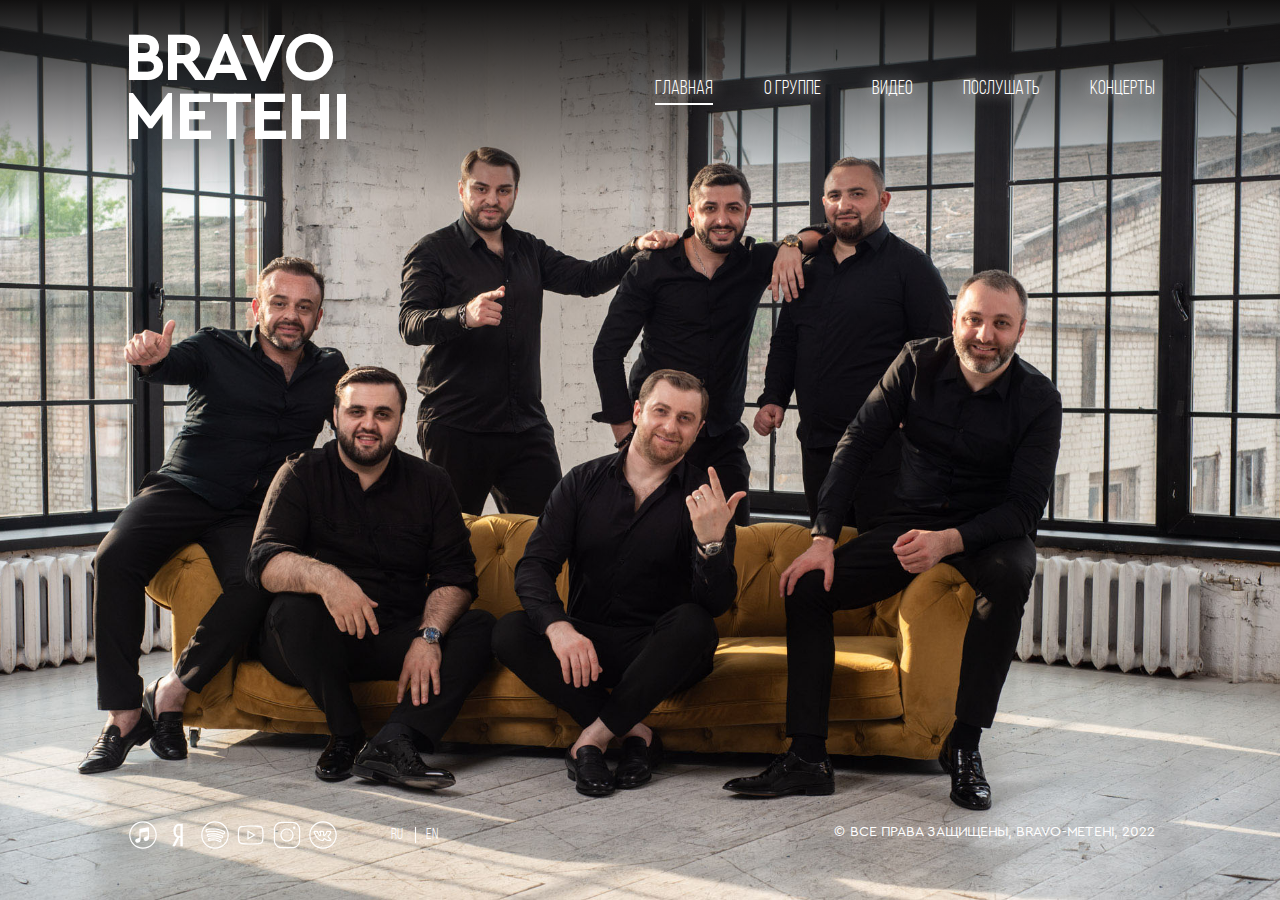
<file: index.html>
<!DOCTYPE html>
<html lang="ru">

<head>
    <meta charset="UTF-8">
    <meta name="viewport" content="width=device-width, initial-scale=1.0">
    <link rel="stylesheet" href="assets/css/style.css">
    <title>Bravo Metehi</title>
</head>

<body>
    <div class="carcas index">
        <!-- <div class="pattern"></div> -->
        <header class="header">
            <div class="container">
                <div class="header_top">
                    <a href="index.html" class="logo">
                        BRAVO <br> METEHI
                    </a>
                    <ul class="menu">
                        <li class="active">
                            <a href="index.html">Главная</a>
                        </li>
                        <li>
                            <a href="about.html">О группе</a>
                        </li>
                        <li>
                            <a href="video.html">Видео</a>
                        </li>
                        <li>
                            <a href="albom.html">Послушать</a>
                        </li>
                        <li>
                            <a href="concert.html">Концерты</a>
                        </li>
                    </ul>
                </div>
                <div class="hamburger hamburger--collapse">
                    <div class="hamburger-box">
                        <div class="hamburger-inner"></div>
                    </div>
                </div>
            </div>
        </header>
        <footer class="footer" id="contact">
            <div class="container">
                <div class="footer_left">
                    <div class="socials">
                        <a href="https://music.apple.com/us/artist/bravo-metehi/1583197958">
                            <svg xmlns="http://www.w3.org/2000/svg" fill="#000000" viewBox="0 0 50 50" width="50px" height="50px"><path d="M 25 2 C 12.309295 2 2 12.309295 2 25 C 2 37.690705 12.309295 48 25 48 C 37.690705 48 48 37.690705 48 25 C 48 12.309295 37.690705 2 25 2 z M 25 4 C 36.609824 4 46 13.390176 46 25 C 46 36.609824 36.609824 46 25 46 C 13.390176 46 4 36.609824 4 25 C 4 13.390176 13.390176 4 25 4 z M 34.052734 12 C 33.978729 11.996242 33.902797 12.002125 33.826172 12.015625 L 20.130859 14.609375 C 19.476859 14.724375 19 15.291078 19 15.955078 L 19 29.222656 C 19 29.679656 18.689094 30.078406 18.246094 30.191406 L 14.800781 31.070312 L 14.509766 31.140625 C 13.199766 31.530625 12.209297 32.660781 12.029297 34.050781 C 11.986297 34.374781 11.989063 34.698438 12.039062 35.023438 C 12.312062 36.786438 13.980625 38 15.765625 38 L 15.865234 38 C 18.700234 38 21 35.700234 21 32.865234 L 21 22.328125 C 21 21.652125 21.485391 21.074031 22.150391 20.957031 L 31.826172 19.074219 C 32.439172 18.966219 33 19.436594 33 20.058594 L 33 26.222656 C 33 26.679656 32.689094 27.078406 32.246094 27.191406 L 28.800781 28.070312 L 28.509766 28.140625 C 27.199766 28.530625 26.209297 29.660781 26.029297 31.050781 C 25.986297 31.374781 25.989063 31.698437 26.039062 32.023438 C 26.312062 33.786437 27.980625 35 29.765625 35 L 29.865234 35 C 32.700234 35 35 32.700234 35 29.865234 L 35 13 C 35 12.45575 34.570775 12.026305 34.052734 12 z"/></svg>
                        </a>
                        <a href="https://music.yandex.ru/artist/13018037/tracks">
                            <svg xmlns="http://www.w3.org/2000/svg" fill="#000000" viewBox="0 0 32 32" width="32px" height="32px">    <path d="M19.663,4H16.17C12.738,4,10,6.72,10,12c0,3.168,1.237,5.504,3.749,6.656l-4.688,8.832 C8.908,27.777,9.061,28,9.306,28h2.175c0.184,0,0.307-0.064,0.368-0.223L16.25,19h1.25l-0.008,8.777 c0,0.096,0.092,0.223,0.214,0.223h2.049C19.939,28,20,27.904,20,27.745V4.32C20,4.096,19.877,4,19.663,4z M17.5,17H16 c-1.5,0-3.5-1.16-3.5-5c0-4.001,1.631-6,3.5-6h1.5V17z"/></svg>
                        </a>
                        <a href="https://open.spotify.com/artist/2XvKvAv5VcI9QgAzoAUcVU">
                            <svg xmlns="http://www.w3.org/2000/svg" fill="#000000" viewBox="0 0 50 50" width="50px" height="50px"><path d="M 25 1.9902344 C 12.266865 1.9902344 1.9902344 12.266865 1.9902344 25 C 1.9902344 37.733135 12.266865 48.009766 25 48.009766 C 37.733135 48.009766 48.009766 37.733135 48.009766 25 C 48.009766 12.266865 37.733135 1.9902344 25 1.9902344 z M 25 4.0097656 C 36.650865 4.0097656 45.990234 13.349135 45.990234 25 C 45.990234 36.650865 36.650865 45.990234 25 45.990234 C 13.349135 45.990234 4.0097656 36.650865 4.0097656 25 C 4.0097656 13.349135 13.349135 4.0097656 25 4.0097656 z M 21.933594 14 C 16.000841 14 11.536373 15.027452 11.318359 15.078125 L 11.316406 15.078125 L 11.316406 15.080078 C 9.7155259 15.453865 8.7059511 17.079339 9.078125 18.679688 C 9.450288 20.281477 11.075526 21.288538 12.675781 20.921875 L 12.683594 20.921875 L 12.689453 20.919922 C 12.575843 20.947632 12.739283 20.908042 12.859375 20.882812 C 12.979472 20.857582 13.156783 20.822622 13.386719 20.779297 C 13.846591 20.692637 14.514202 20.576349 15.345703 20.460938 C 17.008724 20.230114 19.325722 20 21.933594 20 L 21.996094 20 C 26.308988 20.0059 32.506391 20.667785 37.480469 23.587891 L 37.482422 23.587891 L 37.482422 23.589844 C 37.954848 23.865283 38.481566 24 38.998047 24 C 40.027098 24 41.03278 23.462606 41.587891 22.517578 C 42.4204 21.099781 41.937951 19.245598 40.519531 18.412109 C 34.27637 14.746763 27.008921 14.007143 22.003906 14 L 21.933594 14 z M 21.933594 16 L 22.003906 16 C 26.808831 16.007 33.751684 16.758455 39.505859 20.136719 C 39.99344 20.42323 40.148772 21.019657 39.863281 21.505859 C 39.672394 21.830832 39.340995 22 38.998047 22 C 38.827923 22 38.658397 21.95814 38.494141 21.863281 L 38.490234 21.861328 C 33.0131 18.647428 26.504103 18.006131 21.998047 18 L 21.933594 18 C 19.208465 18 16.806263 18.239792 15.072266 18.480469 C 14.205267 18.600807 13.504003 18.72047 13.015625 18.8125 C 12.771436 18.85852 12.58045 18.8978 12.447266 18.925781 C 12.322091 18.952081 12.331069 18.948276 12.230469 18.972656 C 11.674724 19.099993 11.153228 18.776774 11.025391 18.226562 C 10.897698 17.677484 11.221452 17.156242 11.769531 17.027344 C 11.921515 16.992022 16.232346 16 21.933594 16 z M 21.992188 22.001953 C 19.485831 22.022933 17.321981 22.257131 15.742188 22.498047 C 14.162394 22.738963 13.265055 22.956785 12.976562 23.039062 C 11.545298 23.4449 10.697078 24.961798 11.103516 26.394531 C 11.511255 27.828702 13.027844 28.672719 14.458984 28.265625 L 14.464844 28.263672 L 14.46875 28.263672 C 14.49469 28.257572 14.53521 28.248108 14.587891 28.236328 C 14.69326 28.212768 14.848723 28.180835 15.048828 28.140625 C 15.449038 28.060205 16.026057 27.951569 16.740234 27.84375 C 18.168588 27.628113 20.142467 27.410079 22.322266 27.390625 C 26.185509 27.356565 30.567753 27.924285 34.84375 30.587891 C 35.289626 30.867749 35.792755 31.001953 36.28125 31.001953 C 37.187002 31.001953 38.077741 30.54265 38.589844 29.722656 C 39.378024 28.458742 38.985326 26.765566 37.720703 25.978516 C 32.336064 22.623808 26.560664 21.964096 21.992188 22.001953 z M 22.009766 24 C 26.371289 23.96386 31.724703 24.598489 36.664062 27.675781 C 37.00944 27.890731 37.108398 28.317977 36.892578 28.664062 C 36.752681 28.88807 36.521498 29.001953 36.28125 29.001953 C 36.149745 29.001953 36.024374 28.968673 35.90625 28.894531 L 35.904297 28.892578 C 31.213033 25.969431 26.380741 25.35469 22.304688 25.390625 C 20.002485 25.411175 17.940802 25.640824 16.441406 25.867188 C 15.691708 25.980369 15.083306 26.093481 14.654297 26.179688 C 14.439792 26.222787 14.270205 26.258358 14.150391 26.285156 C 14.090481 26.298556 14.043261 26.309979 14.007812 26.318359 C 13.972362 26.326759 14.028242 26.308563 13.902344 26.345703 L 13.912109 26.341797 C 13.529249 26.450703 13.137605 26.235485 13.027344 25.847656 C 12.915932 25.454918 13.129707 25.073722 13.521484 24.962891 L 13.523438 24.962891 C 13.511947 24.966191 14.540762 24.703693 16.042969 24.474609 C 17.545141 24.245573 19.619122 24.020016 22.009766 24 z M 22.5 29.001953 C 18.141114 29.002953 14.914292 30.062424 14.708984 30.130859 C 13.409991 30.563124 12.696085 31.994504 13.128906 33.292969 C 13.561895 34.591934 14.993351 35.312698 16.294922 34.871094 L 16.279297 34.876953 C 16.379482 34.844753 16.438799 34.823793 16.742188 34.742188 C 17.045575 34.660578 17.491802 34.551256 18.048828 34.441406 C 19.16288 34.221707 20.724875 34.002431 22.5 34.001953 C 26.836932 34.000989 29.799021 35.039503 32.113281 36.582031 L 32.113281 36.580078 C 32.537053 36.863144 33.023236 37.001953 33.498047 37.001953 C 34.304696 37.001953 35.102812 36.603444 35.580078 35.886719 C 36.338631 34.748062 36.024808 33.181703 34.886719 32.421875 C 31.24152 29.992096 27.140106 28.999891 22.5 29.001953 z M 22.5 31.001953 C 26.859894 31.000053 30.494548 31.897723 33.777344 34.085938 C 34.015629 34.246398 34.075032 34.5406 33.916016 34.779297 C 33.815282 34.930571 33.661397 35.001953 33.498047 35.001953 C 33.400857 35.001953 33.310884 34.976899 33.222656 34.917969 L 33.222656 34.916016 C 30.588916 33.160587 27.163068 32.000917 22.5 32.001953 C 20.561125 32.002475 18.875557 32.239215 17.662109 32.478516 C 17.055386 32.598166 16.565205 32.718405 16.222656 32.810547 C 15.880107 32.902687 15.581784 33.000359 15.667969 32.972656 L 15.660156 32.974609 L 15.652344 32.976562 C 15.385915 33.066963 15.116402 32.933192 15.025391 32.660156 C 14.934381 32.387121 15.069741 32.117683 15.341797 32.027344 C 15.400487 32.007784 18.468886 31.002914 22.5 31.001953 z"/></svg>
                        </a>
                        <a href="https://www.youtube.com/c/BravoMetehiOfficial">
                            <svg xmlns="http://www.w3.org/2000/svg" fill="#000000" viewBox="0 0 50 50" width="50px" height="50px"><path d="M 24.402344 9 C 17.800781 9 11.601563 9.5 8.300781 10.199219 C 6.101563 10.699219 4.199219 12.199219 3.800781 14.5 C 3.402344 16.898438 3 20.5 3 25 C 3 29.5 3.398438 33 3.898438 35.5 C 4.300781 37.699219 6.199219 39.300781 8.398438 39.800781 C 11.902344 40.5 17.898438 41 24.5 41 C 31.101563 41 37.097656 40.5 40.597656 39.800781 C 42.800781 39.300781 44.699219 37.800781 45.097656 35.5 C 45.5 33 46 29.402344 46.097656 24.902344 C 46.097656 20.402344 45.597656 16.800781 45.097656 14.300781 C 44.699219 12.101563 42.800781 10.5 40.597656 10 C 37.097656 9.5 31 9 24.402344 9 Z M 24.402344 11 C 31.601563 11 37.398438 11.597656 40.199219 12.097656 C 41.699219 12.5 42.898438 13.5 43.097656 14.800781 C 43.699219 18 44.097656 21.402344 44.097656 24.902344 C 44 29.199219 43.5 32.699219 43.097656 35.199219 C 42.800781 37.097656 40.800781 37.699219 40.199219 37.902344 C 36.597656 38.601563 30.597656 39.097656 24.597656 39.097656 C 18.597656 39.097656 12.5 38.699219 9 37.902344 C 7.5 37.5 6.300781 36.5 6.101563 35.199219 C 5.300781 32.398438 5 28.699219 5 25 C 5 20.398438 5.402344 17 5.800781 14.902344 C 6.101563 13 8.199219 12.398438 8.699219 12.199219 C 12 11.5 18.101563 11 24.402344 11 Z M 19 17 L 19 33 L 33 25 Z M 21 20.402344 L 29 25 L 21 29.597656 Z"/></svg>
                        </a>
                        <a href="https://www.instagram.com/bravo_metehi_official/">
                            <svg xmlns="http://www.w3.org/2000/svg" fill="#000000" viewBox="0 0 50 50" width="50px" height="50px"><path d="M 16 3 C 8.8324839 3 3 8.8324839 3 16 L 3 34 C 3 41.167516 8.8324839 47 16 47 L 34 47 C 41.167516 47 47 41.167516 47 34 L 47 16 C 47 8.8324839 41.167516 3 34 3 L 16 3 z M 16 5 L 34 5 C 40.086484 5 45 9.9135161 45 16 L 45 34 C 45 40.086484 40.086484 45 34 45 L 16 45 C 9.9135161 45 5 40.086484 5 34 L 5 16 C 5 9.9135161 9.9135161 5 16 5 z M 37 11 A 2 2 0 0 0 35 13 A 2 2 0 0 0 37 15 A 2 2 0 0 0 39 13 A 2 2 0 0 0 37 11 z M 25 14 C 18.936712 14 14 18.936712 14 25 C 14 31.063288 18.936712 36 25 36 C 31.063288 36 36 31.063288 36 25 C 36 18.936712 31.063288 14 25 14 z M 25 16 C 29.982407 16 34 20.017593 34 25 C 34 29.982407 29.982407 34 25 34 C 20.017593 34 16 29.982407 16 25 C 16 20.017593 20.017593 16 25 16 z"/></svg>
                        </a>
                        <a href="https://vk.com/bravometehi">
                            <svg xmlns="http://www.w3.org/2000/svg" fill="#000000" viewBox="0 0 50 50" width="50px" height="50px"><path d="M 25 2 C 12.309295 2 2 12.309295 2 25 C 2 37.690705 12.309295 48 25 48 C 37.690705 48 48 37.690705 48 25 C 48 12.309295 37.690705 2 25 2 z M 25 4 C 36.609824 4 46 13.390176 46 25 C 46 36.609824 36.609824 46 25 46 C 13.390176 46 4 36.609824 4 25 C 4 13.390176 13.390176 4 25 4 z M 15.001953 18 L 10.966797 18.001953 C 10.966797 18.001953 10.735897 17.988941 10.457031 18.025391 C 10.178165 18.061841 9.7661948 18.078761 9.34375 18.556641 L 9.3417969 18.558594 L 9.3398438 18.560547 C 8.9640794 18.990267 8.9784173 19.490413 9.0253906 19.765625 C 9.0721906 20.039824 9.1769621 20.244579 9.1777344 20.246094 L 9.1777344 20.248047 C 9.2165294 20.343227 12.146379 27.521928 15.839844 31.378906 C 18.445099 34.101283 21.231404 35 23.712891 35 L 25 35 C 25.42346 35 25.801654 34.98073 26.220703 34.763672 C 26.639753 34.546613 27 33.94757 27 33.482422 C 27 32.981247 27.012312 32.495404 27.076172 32.224609 C 27.135819 31.971721 27.112802 32.033791 27.136719 32.033203 C 27.160692 32.038405 27.204328 32.048513 27.287109 32.085938 C 27.465502 32.166587 27.741146 32.346633 28.046875 32.583984 C 28.657377 33.057945 29.380504 33.745554 30.191406 34.277344 C 31.352856 35.04712 32.613281 35 32.613281 35 L 36.769531 35 L 36.814453 34.996094 C 36.814453 34.996094 37.452209 34.981594 38.107422 34.580078 C 38.435028 34.379319 38.82436 34.011034 38.955078 33.458984 C 39.085796 32.906935 38.918888 32.327748 38.597656 31.818359 C 38.480305 31.631523 37.910631 30.80588 35.636719 28.787109 C 35.049256 28.26609 34.648638 27.897278 34.490234 27.701172 C 34.433996 27.631548 34.42928 27.638269 34.417969 27.634766 C 34.431219 27.600573 34.5626 27.32391 34.914062 26.867188 C 35.280366 26.391181 35.836997 25.727944 36.552734 24.816406 C 37.464977 23.654213 38.105035 22.536703 38.507812 21.59375 C 38.709203 21.122274 38.851959 20.694455 38.9375 20.306641 C 39.02304 19.918826 39.091299 19.59647 38.964844 19.136719 C 38.870524 18.794484 38.614371 18.487968 38.363281 18.326172 C 38.112191 18.164376 37.878094 18.103431 37.667969 18.064453 C 37.247723 17.986493 36.876935 18 36.53125 18 C 35.80744 18 32.589808 18.025391 32.324219 18.025391 C 32.012508 18.025391 31.515256 18.155199 31.285156 18.287109 C 30.713891 18.614265 30.535156 19.0625 30.535156 19.0625 L 30.480469 19.158203 L 30.449219 19.265625 C 30.449219 19.265625 29.716532 21.635827 28.962891 22.857422 L 28.960938 22.857422 C 28.074746 24.296534 27.41371 24.867373 27.123047 25.029297 C 27.092172 25.046497 27.109277 25.03736 27.087891 25.048828 C 27.065156 24.982615 27.036471 24.891447 27.017578 24.722656 C 26.975067 24.342427 27 23.806967 27 23.289062 C 27 21.854646 27.107725 20.960184 26.988281 20.113281 C 26.928559 19.68983 26.776516 19.21826 26.429688 18.855469 C 26.082858 18.492678 25.634863 18.3141 25.1875 18.210938 L 25.185547 18.210938 C 24.719313 18.10357 24.216872 18.011359 23.009766 18 C 21.471766 17.98566 20.470116 18.03334 19.580078 18.429688 L 19.570312 18.435547 L 19.5625 18.439453 C 19.210828 18.604643 18.933601 18.793991 18.689453 19.046875 C 18.567379 19.173317 18.422556 19.265395 18.322266 19.667969 C 18.272116 19.869256 18.266616 20.250091 18.494141 20.558594 C 18.721663 20.867097 19.040516 20.960144 19.228516 20.984375 C 19.193836 20.979875 19.376419 21.020055 19.517578 21.089844 C 19.658738 21.159634 19.781301 21.26012 19.8125 21.300781 L 19.8125 21.302734 C 19.79945 21.285784 19.935003 21.622642 19.970703 21.929688 C 20.006403 22.236732 20 22.484375 20 22.484375 L 19.998047 22.544922 L 20.003906 22.605469 C 20.003906 22.605469 20.065293 23.284928 20.033203 23.986328 C 20.017153 24.337028 19.972824 24.690015 19.914062 24.90625 C 19.910955 24.917687 19.909535 24.913678 19.90625 24.923828 C 19.655877 24.748968 19.078554 24.13969 18.283203 22.826172 C 17.547974 21.611109 16.859375 19.425781 16.859375 19.425781 L 16.84375 19.376953 L 16.826172 19.330078 C 16.826172 19.330078 16.697788 18.841896 16.130859 18.443359 C 15.59948 18.069284 15.09375 18.017578 15.09375 18.017578 L 15.001953 18 z M 14.769531 20 C 14.826731 20.02091 14.946311 20.063999 14.96875 20.074219 L 14.945312 20.003906 C 14.945312 20.003906 14.976103 20.074602 14.976562 20.076172 C 14.976816 20.076308 14.980369 20.078025 14.980469 20.078125 L 14.980469 20.080078 L 14.982422 20.080078 C 14.932162 20.044918 14.974769 20.079819 14.980469 20.087891 C 15.008089 20.182121 15.618693 22.285424 16.572266 23.861328 C 17.440943 25.295947 18.08272 26.099662 18.783203 26.580078 C 19.483009 27.060029 20.424029 27.010564 20.902344 26.761719 C 21.541579 26.429749 21.720259 25.88414 21.84375 25.429688 C 21.967241 24.975234 22.011297 24.514175 22.03125 24.078125 C 22.06932 23.246137 22.004207 22.565534 21.998047 22.498047 C 21.999047 22.460457 22.007951 22.135402 21.957031 21.697266 C 21.905701 21.255789 21.813696 20.707151 21.421875 20.15625 C 21.860763 20.09104 22.104431 19.991744 22.990234 20 C 24.119875 20.01063 24.291711 20.05776 24.736328 20.160156 C 24.978465 20.215996 25.005345 20.262255 24.982422 20.238281 C 24.959502 20.214301 24.980423 20.198281 25.007812 20.392578 C 25.062629 20.781082 25 21.777479 25 23.289062 C 25 23.715159 24.958857 24.316046 25.029297 24.945312 C 25.099687 25.574186 25.296238 26.378841 26.056641 26.849609 C 26.489901 27.117751 27.317569 27.209968 28.097656 26.775391 C 28.877743 26.340815 29.678254 25.507138 30.664062 23.90625 C 31.637852 22.327814 32.220192 20.252559 32.283203 20.033203 C 32.283203 20.033203 32.294311 20.025979 32.300781 20.021484 C 32.318451 20.022334 32.29597 20.025391 32.324219 20.025391 C 32.69463 20.025391 35.85506 20 36.53125 20 C 36.717284 20 36.798956 20.010015 36.9375 20.015625 C 36.88151 20.23153 36.806235 20.482942 36.667969 20.806641 C 36.342997 21.567438 35.785273 22.554225 34.978516 23.582031 C 34.283253 24.467494 33.743119 25.109741 33.330078 25.646484 C 32.917037 26.183228 32.592563 26.606593 32.457031 27.21875 C 32.3215 27.830907 32.580091 28.521341 32.933594 28.958984 C 33.287097 29.396628 33.724557 29.765223 34.308594 30.283203 C 36.508681 32.236432 36.869649 32.827649 36.904297 32.882812 L 36.904297 32.884766 C 36.941447 32.943676 36.917361 32.88443 36.931641 32.914062 C 36.806889 32.952953 36.658409 32.99693 36.644531 33 L 32.597656 33 L 32.591797 33 C 32.591797 33 31.847477 32.9756 31.294922 32.609375 L 31.292969 32.607422 L 31.291016 32.607422 C 30.706463 32.224555 29.99998 31.567954 29.273438 31.003906 C 28.910166 30.721882 28.540311 30.457615 28.111328 30.263672 C 27.682345 30.069729 27.138651 29.932231 26.566406 30.103516 C 25.73815 30.351416 25.278492 31.139669 25.130859 31.765625 C 25.024881 32.214969 25.040549 32.605726 25.037109 32.998047 C 25.008582 32.999549 25.033273 33 25 33 L 23.712891 33 C 21.680377 33 19.565895 32.379527 17.285156 29.996094 C 14.319982 26.899649 11.674463 20.911604 11.277344 20.001953 L 14.769531 20 z M 32.212891 20.007812 C 32.194741 20.011856 32.246666 20.015777 32.289062 20.019531 C 32.283325 20.022641 32.289551 20.016779 32.28125 20.021484 C 32.28041 20.004775 32.237287 20.002377 32.212891 20.007812 z"/></svg>
                        </a>
                    </div>
                    <div class="langs">
                        <a href="">
                            RU
                        </a>
                        <a href="">
                            EN
                        </a>
                    </div>
                </div>
                <div class="footer_right">
                    <p>© Все права защищены, bravo-metehi, 2022</p>
                </div>
            </div>
        </footer>
    </div>
    <script src="assets/js/libs.js"></script>
    <script src="assets/js/slick.min.js"></script>
    <script src="assets/js/main.js"></script>
</body>

</html>
</file>
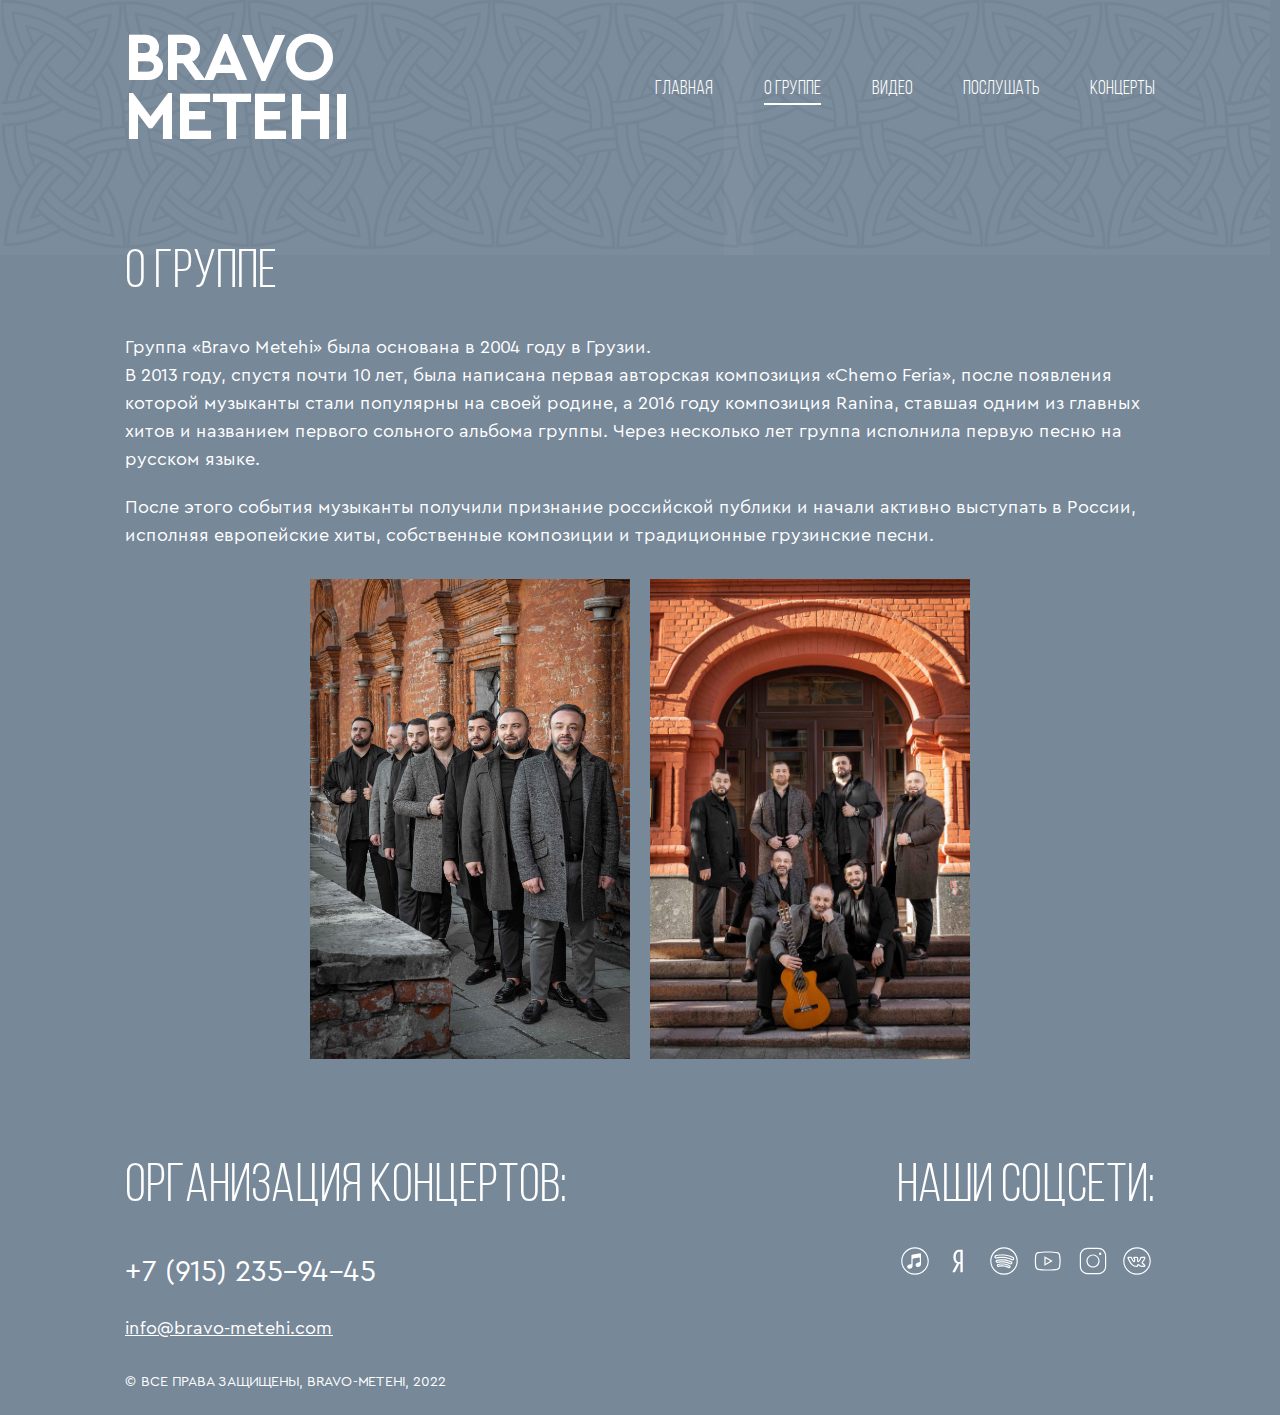
<file: about.html>
<!DOCTYPE html>
<html lang="ru">

<head>
    <meta charset="UTF-8">
    <meta name="viewport" content="width=device-width, initial-scale=1.0">
    <link rel="stylesheet" href="assets/css/style.css">
    <title>Bravo Metehi</title>
</head>

<body>
    <div class="carcas">
        <div class="pattern"></div>
        <header class="header">
            <div class="container">
                <div class="header_top">
                    <a href="index.html" class="logo">
                        BRAVO <br> METEHI
                    </a>
                    <ul class="menu">
                        <li>
                            <a href="index.html">Главная</a>
                        </li>
                        <li class="active">
                            <a href="about.html">О группе</a>
                        </li>
                        <li>
                            <a href="video.html">Видео</a>
                        </li>
                        <li>
                            <a href="albom.html">Послушать</a>
                        </li>
                        <li>
                            <a href="concert.html">Концерты</a>
                        </li>
                    </ul>
                </div>
                <div class="hamburger hamburger--collapse">
                    <div class="hamburger-box">
                        <div class="hamburger-inner"></div>
                    </div>
                </div>
            </div>
        </header>
        <section class="about">
            <div class="container">
                <h2 class="title">
                    О группе
                </h2>
                <p class="subtitle">
                    Группа «Bravo Metehi» была основана в 2004 году в Грузии. <br> В 2013 году, спустя почти 10 лет, была написана первая авторская композиция «Chemo Feria», после появления <br>которой музыканты стали популярны на своей родине, а 2016
                    году композиция Ranina, ставшая одним из главных <br>хитов и названием первого сольного альбома группы. Через несколько лет группа исполнила первую песню на<br> русском языке.

                </p>
                <p class="subtitle">
                    После этого события музыканты получили признание российской публики и начали активно выступать в России,
                    <br> исполняя европейские хиты, собственные композиции и традиционные грузинские песни.
                </p>
                <div class="about_images">
                    <img src="img/about_img2.jpg" alt="">
                    <img src="img/main_mob.jpg" alt="">
                </div>
            </div>
        </section>
        <footer class="footer" id="contact">
            <div class="container">
                <div class="footer_left">
                    <h2 class="title">
                        Организация концертов:
                    </h2>
                    <div class="footer_left-wrapper">
                        <a class="tel" href="tel:+79152359445">+7 (915) 235-94-45</a>
                        <a class="mail" href="mailto:info@bravo-metehi.com">info@bravo-metehi.com</a>
                    </div>
                </div>
                <div class="footer_right">
                    <h2 class="title">
                        Наши соцсети:
                    </h2>
                    <div class="socials">
                        <a href="https://music.apple.com/us/artist/bravo-metehi/1583197958">
                            <svg xmlns="http://www.w3.org/2000/svg" fill="#000000" viewBox="0 0 50 50" width="50px" height="50px"><path d="M 25 2 C 12.309295 2 2 12.309295 2 25 C 2 37.690705 12.309295 48 25 48 C 37.690705 48 48 37.690705 48 25 C 48 12.309295 37.690705 2 25 2 z M 25 4 C 36.609824 4 46 13.390176 46 25 C 46 36.609824 36.609824 46 25 46 C 13.390176 46 4 36.609824 4 25 C 4 13.390176 13.390176 4 25 4 z M 34.052734 12 C 33.978729 11.996242 33.902797 12.002125 33.826172 12.015625 L 20.130859 14.609375 C 19.476859 14.724375 19 15.291078 19 15.955078 L 19 29.222656 C 19 29.679656 18.689094 30.078406 18.246094 30.191406 L 14.800781 31.070312 L 14.509766 31.140625 C 13.199766 31.530625 12.209297 32.660781 12.029297 34.050781 C 11.986297 34.374781 11.989063 34.698438 12.039062 35.023438 C 12.312062 36.786438 13.980625 38 15.765625 38 L 15.865234 38 C 18.700234 38 21 35.700234 21 32.865234 L 21 22.328125 C 21 21.652125 21.485391 21.074031 22.150391 20.957031 L 31.826172 19.074219 C 32.439172 18.966219 33 19.436594 33 20.058594 L 33 26.222656 C 33 26.679656 32.689094 27.078406 32.246094 27.191406 L 28.800781 28.070312 L 28.509766 28.140625 C 27.199766 28.530625 26.209297 29.660781 26.029297 31.050781 C 25.986297 31.374781 25.989063 31.698437 26.039062 32.023438 C 26.312062 33.786437 27.980625 35 29.765625 35 L 29.865234 35 C 32.700234 35 35 32.700234 35 29.865234 L 35 13 C 35 12.45575 34.570775 12.026305 34.052734 12 z"/></svg>
                        </a>
                        <a href="https://music.yandex.ru/artist/13018037/tracks">
                            <svg xmlns="http://www.w3.org/2000/svg" fill="#000000" viewBox="0 0 32 32" width="32px" height="32px">    <path d="M19.663,4H16.17C12.738,4,10,6.72,10,12c0,3.168,1.237,5.504,3.749,6.656l-4.688,8.832 C8.908,27.777,9.061,28,9.306,28h2.175c0.184,0,0.307-0.064,0.368-0.223L16.25,19h1.25l-0.008,8.777 c0,0.096,0.092,0.223,0.214,0.223h2.049C19.939,28,20,27.904,20,27.745V4.32C20,4.096,19.877,4,19.663,4z M17.5,17H16 c-1.5,0-3.5-1.16-3.5-5c0-4.001,1.631-6,3.5-6h1.5V17z"/></svg>
                        </a>
                        <a href="https://open.spotify.com/artist/2XvKvAv5VcI9QgAzoAUcVU">
                            <svg xmlns="http://www.w3.org/2000/svg" fill="#000000" viewBox="0 0 50 50" width="50px" height="50px"><path d="M 25 1.9902344 C 12.266865 1.9902344 1.9902344 12.266865 1.9902344 25 C 1.9902344 37.733135 12.266865 48.009766 25 48.009766 C 37.733135 48.009766 48.009766 37.733135 48.009766 25 C 48.009766 12.266865 37.733135 1.9902344 25 1.9902344 z M 25 4.0097656 C 36.650865 4.0097656 45.990234 13.349135 45.990234 25 C 45.990234 36.650865 36.650865 45.990234 25 45.990234 C 13.349135 45.990234 4.0097656 36.650865 4.0097656 25 C 4.0097656 13.349135 13.349135 4.0097656 25 4.0097656 z M 21.933594 14 C 16.000841 14 11.536373 15.027452 11.318359 15.078125 L 11.316406 15.078125 L 11.316406 15.080078 C 9.7155259 15.453865 8.7059511 17.079339 9.078125 18.679688 C 9.450288 20.281477 11.075526 21.288538 12.675781 20.921875 L 12.683594 20.921875 L 12.689453 20.919922 C 12.575843 20.947632 12.739283 20.908042 12.859375 20.882812 C 12.979472 20.857582 13.156783 20.822622 13.386719 20.779297 C 13.846591 20.692637 14.514202 20.576349 15.345703 20.460938 C 17.008724 20.230114 19.325722 20 21.933594 20 L 21.996094 20 C 26.308988 20.0059 32.506391 20.667785 37.480469 23.587891 L 37.482422 23.587891 L 37.482422 23.589844 C 37.954848 23.865283 38.481566 24 38.998047 24 C 40.027098 24 41.03278 23.462606 41.587891 22.517578 C 42.4204 21.099781 41.937951 19.245598 40.519531 18.412109 C 34.27637 14.746763 27.008921 14.007143 22.003906 14 L 21.933594 14 z M 21.933594 16 L 22.003906 16 C 26.808831 16.007 33.751684 16.758455 39.505859 20.136719 C 39.99344 20.42323 40.148772 21.019657 39.863281 21.505859 C 39.672394 21.830832 39.340995 22 38.998047 22 C 38.827923 22 38.658397 21.95814 38.494141 21.863281 L 38.490234 21.861328 C 33.0131 18.647428 26.504103 18.006131 21.998047 18 L 21.933594 18 C 19.208465 18 16.806263 18.239792 15.072266 18.480469 C 14.205267 18.600807 13.504003 18.72047 13.015625 18.8125 C 12.771436 18.85852 12.58045 18.8978 12.447266 18.925781 C 12.322091 18.952081 12.331069 18.948276 12.230469 18.972656 C 11.674724 19.099993 11.153228 18.776774 11.025391 18.226562 C 10.897698 17.677484 11.221452 17.156242 11.769531 17.027344 C 11.921515 16.992022 16.232346 16 21.933594 16 z M 21.992188 22.001953 C 19.485831 22.022933 17.321981 22.257131 15.742188 22.498047 C 14.162394 22.738963 13.265055 22.956785 12.976562 23.039062 C 11.545298 23.4449 10.697078 24.961798 11.103516 26.394531 C 11.511255 27.828702 13.027844 28.672719 14.458984 28.265625 L 14.464844 28.263672 L 14.46875 28.263672 C 14.49469 28.257572 14.53521 28.248108 14.587891 28.236328 C 14.69326 28.212768 14.848723 28.180835 15.048828 28.140625 C 15.449038 28.060205 16.026057 27.951569 16.740234 27.84375 C 18.168588 27.628113 20.142467 27.410079 22.322266 27.390625 C 26.185509 27.356565 30.567753 27.924285 34.84375 30.587891 C 35.289626 30.867749 35.792755 31.001953 36.28125 31.001953 C 37.187002 31.001953 38.077741 30.54265 38.589844 29.722656 C 39.378024 28.458742 38.985326 26.765566 37.720703 25.978516 C 32.336064 22.623808 26.560664 21.964096 21.992188 22.001953 z M 22.009766 24 C 26.371289 23.96386 31.724703 24.598489 36.664062 27.675781 C 37.00944 27.890731 37.108398 28.317977 36.892578 28.664062 C 36.752681 28.88807 36.521498 29.001953 36.28125 29.001953 C 36.149745 29.001953 36.024374 28.968673 35.90625 28.894531 L 35.904297 28.892578 C 31.213033 25.969431 26.380741 25.35469 22.304688 25.390625 C 20.002485 25.411175 17.940802 25.640824 16.441406 25.867188 C 15.691708 25.980369 15.083306 26.093481 14.654297 26.179688 C 14.439792 26.222787 14.270205 26.258358 14.150391 26.285156 C 14.090481 26.298556 14.043261 26.309979 14.007812 26.318359 C 13.972362 26.326759 14.028242 26.308563 13.902344 26.345703 L 13.912109 26.341797 C 13.529249 26.450703 13.137605 26.235485 13.027344 25.847656 C 12.915932 25.454918 13.129707 25.073722 13.521484 24.962891 L 13.523438 24.962891 C 13.511947 24.966191 14.540762 24.703693 16.042969 24.474609 C 17.545141 24.245573 19.619122 24.020016 22.009766 24 z M 22.5 29.001953 C 18.141114 29.002953 14.914292 30.062424 14.708984 30.130859 C 13.409991 30.563124 12.696085 31.994504 13.128906 33.292969 C 13.561895 34.591934 14.993351 35.312698 16.294922 34.871094 L 16.279297 34.876953 C 16.379482 34.844753 16.438799 34.823793 16.742188 34.742188 C 17.045575 34.660578 17.491802 34.551256 18.048828 34.441406 C 19.16288 34.221707 20.724875 34.002431 22.5 34.001953 C 26.836932 34.000989 29.799021 35.039503 32.113281 36.582031 L 32.113281 36.580078 C 32.537053 36.863144 33.023236 37.001953 33.498047 37.001953 C 34.304696 37.001953 35.102812 36.603444 35.580078 35.886719 C 36.338631 34.748062 36.024808 33.181703 34.886719 32.421875 C 31.24152 29.992096 27.140106 28.999891 22.5 29.001953 z M 22.5 31.001953 C 26.859894 31.000053 30.494548 31.897723 33.777344 34.085938 C 34.015629 34.246398 34.075032 34.5406 33.916016 34.779297 C 33.815282 34.930571 33.661397 35.001953 33.498047 35.001953 C 33.400857 35.001953 33.310884 34.976899 33.222656 34.917969 L 33.222656 34.916016 C 30.588916 33.160587 27.163068 32.000917 22.5 32.001953 C 20.561125 32.002475 18.875557 32.239215 17.662109 32.478516 C 17.055386 32.598166 16.565205 32.718405 16.222656 32.810547 C 15.880107 32.902687 15.581784 33.000359 15.667969 32.972656 L 15.660156 32.974609 L 15.652344 32.976562 C 15.385915 33.066963 15.116402 32.933192 15.025391 32.660156 C 14.934381 32.387121 15.069741 32.117683 15.341797 32.027344 C 15.400487 32.007784 18.468886 31.002914 22.5 31.001953 z"/></svg>
                        </a>
                        <a href="https://www.youtube.com/c/BravoMetehiOfficial">
                            <svg xmlns="http://www.w3.org/2000/svg" fill="#000000" viewBox="0 0 50 50" width="50px" height="50px"><path d="M 24.402344 9 C 17.800781 9 11.601563 9.5 8.300781 10.199219 C 6.101563 10.699219 4.199219 12.199219 3.800781 14.5 C 3.402344 16.898438 3 20.5 3 25 C 3 29.5 3.398438 33 3.898438 35.5 C 4.300781 37.699219 6.199219 39.300781 8.398438 39.800781 C 11.902344 40.5 17.898438 41 24.5 41 C 31.101563 41 37.097656 40.5 40.597656 39.800781 C 42.800781 39.300781 44.699219 37.800781 45.097656 35.5 C 45.5 33 46 29.402344 46.097656 24.902344 C 46.097656 20.402344 45.597656 16.800781 45.097656 14.300781 C 44.699219 12.101563 42.800781 10.5 40.597656 10 C 37.097656 9.5 31 9 24.402344 9 Z M 24.402344 11 C 31.601563 11 37.398438 11.597656 40.199219 12.097656 C 41.699219 12.5 42.898438 13.5 43.097656 14.800781 C 43.699219 18 44.097656 21.402344 44.097656 24.902344 C 44 29.199219 43.5 32.699219 43.097656 35.199219 C 42.800781 37.097656 40.800781 37.699219 40.199219 37.902344 C 36.597656 38.601563 30.597656 39.097656 24.597656 39.097656 C 18.597656 39.097656 12.5 38.699219 9 37.902344 C 7.5 37.5 6.300781 36.5 6.101563 35.199219 C 5.300781 32.398438 5 28.699219 5 25 C 5 20.398438 5.402344 17 5.800781 14.902344 C 6.101563 13 8.199219 12.398438 8.699219 12.199219 C 12 11.5 18.101563 11 24.402344 11 Z M 19 17 L 19 33 L 33 25 Z M 21 20.402344 L 29 25 L 21 29.597656 Z"/></svg>
                        </a>
                        <a href="https://www.instagram.com/bravo_metehi_official/">
                            <svg xmlns="http://www.w3.org/2000/svg" fill="#000000" viewBox="0 0 50 50" width="50px" height="50px"><path d="M 16 3 C 8.8324839 3 3 8.8324839 3 16 L 3 34 C 3 41.167516 8.8324839 47 16 47 L 34 47 C 41.167516 47 47 41.167516 47 34 L 47 16 C 47 8.8324839 41.167516 3 34 3 L 16 3 z M 16 5 L 34 5 C 40.086484 5 45 9.9135161 45 16 L 45 34 C 45 40.086484 40.086484 45 34 45 L 16 45 C 9.9135161 45 5 40.086484 5 34 L 5 16 C 5 9.9135161 9.9135161 5 16 5 z M 37 11 A 2 2 0 0 0 35 13 A 2 2 0 0 0 37 15 A 2 2 0 0 0 39 13 A 2 2 0 0 0 37 11 z M 25 14 C 18.936712 14 14 18.936712 14 25 C 14 31.063288 18.936712 36 25 36 C 31.063288 36 36 31.063288 36 25 C 36 18.936712 31.063288 14 25 14 z M 25 16 C 29.982407 16 34 20.017593 34 25 C 34 29.982407 29.982407 34 25 34 C 20.017593 34 16 29.982407 16 25 C 16 20.017593 20.017593 16 25 16 z"/></svg>
                        </a>
                        <a href="https://vk.com/bravometehi">
                            <svg xmlns="http://www.w3.org/2000/svg" fill="#000000" viewBox="0 0 50 50" width="50px" height="50px"><path d="M 25 2 C 12.309295 2 2 12.309295 2 25 C 2 37.690705 12.309295 48 25 48 C 37.690705 48 48 37.690705 48 25 C 48 12.309295 37.690705 2 25 2 z M 25 4 C 36.609824 4 46 13.390176 46 25 C 46 36.609824 36.609824 46 25 46 C 13.390176 46 4 36.609824 4 25 C 4 13.390176 13.390176 4 25 4 z M 15.001953 18 L 10.966797 18.001953 C 10.966797 18.001953 10.735897 17.988941 10.457031 18.025391 C 10.178165 18.061841 9.7661948 18.078761 9.34375 18.556641 L 9.3417969 18.558594 L 9.3398438 18.560547 C 8.9640794 18.990267 8.9784173 19.490413 9.0253906 19.765625 C 9.0721906 20.039824 9.1769621 20.244579 9.1777344 20.246094 L 9.1777344 20.248047 C 9.2165294 20.343227 12.146379 27.521928 15.839844 31.378906 C 18.445099 34.101283 21.231404 35 23.712891 35 L 25 35 C 25.42346 35 25.801654 34.98073 26.220703 34.763672 C 26.639753 34.546613 27 33.94757 27 33.482422 C 27 32.981247 27.012312 32.495404 27.076172 32.224609 C 27.135819 31.971721 27.112802 32.033791 27.136719 32.033203 C 27.160692 32.038405 27.204328 32.048513 27.287109 32.085938 C 27.465502 32.166587 27.741146 32.346633 28.046875 32.583984 C 28.657377 33.057945 29.380504 33.745554 30.191406 34.277344 C 31.352856 35.04712 32.613281 35 32.613281 35 L 36.769531 35 L 36.814453 34.996094 C 36.814453 34.996094 37.452209 34.981594 38.107422 34.580078 C 38.435028 34.379319 38.82436 34.011034 38.955078 33.458984 C 39.085796 32.906935 38.918888 32.327748 38.597656 31.818359 C 38.480305 31.631523 37.910631 30.80588 35.636719 28.787109 C 35.049256 28.26609 34.648638 27.897278 34.490234 27.701172 C 34.433996 27.631548 34.42928 27.638269 34.417969 27.634766 C 34.431219 27.600573 34.5626 27.32391 34.914062 26.867188 C 35.280366 26.391181 35.836997 25.727944 36.552734 24.816406 C 37.464977 23.654213 38.105035 22.536703 38.507812 21.59375 C 38.709203 21.122274 38.851959 20.694455 38.9375 20.306641 C 39.02304 19.918826 39.091299 19.59647 38.964844 19.136719 C 38.870524 18.794484 38.614371 18.487968 38.363281 18.326172 C 38.112191 18.164376 37.878094 18.103431 37.667969 18.064453 C 37.247723 17.986493 36.876935 18 36.53125 18 C 35.80744 18 32.589808 18.025391 32.324219 18.025391 C 32.012508 18.025391 31.515256 18.155199 31.285156 18.287109 C 30.713891 18.614265 30.535156 19.0625 30.535156 19.0625 L 30.480469 19.158203 L 30.449219 19.265625 C 30.449219 19.265625 29.716532 21.635827 28.962891 22.857422 L 28.960938 22.857422 C 28.074746 24.296534 27.41371 24.867373 27.123047 25.029297 C 27.092172 25.046497 27.109277 25.03736 27.087891 25.048828 C 27.065156 24.982615 27.036471 24.891447 27.017578 24.722656 C 26.975067 24.342427 27 23.806967 27 23.289062 C 27 21.854646 27.107725 20.960184 26.988281 20.113281 C 26.928559 19.68983 26.776516 19.21826 26.429688 18.855469 C 26.082858 18.492678 25.634863 18.3141 25.1875 18.210938 L 25.185547 18.210938 C 24.719313 18.10357 24.216872 18.011359 23.009766 18 C 21.471766 17.98566 20.470116 18.03334 19.580078 18.429688 L 19.570312 18.435547 L 19.5625 18.439453 C 19.210828 18.604643 18.933601 18.793991 18.689453 19.046875 C 18.567379 19.173317 18.422556 19.265395 18.322266 19.667969 C 18.272116 19.869256 18.266616 20.250091 18.494141 20.558594 C 18.721663 20.867097 19.040516 20.960144 19.228516 20.984375 C 19.193836 20.979875 19.376419 21.020055 19.517578 21.089844 C 19.658738 21.159634 19.781301 21.26012 19.8125 21.300781 L 19.8125 21.302734 C 19.79945 21.285784 19.935003 21.622642 19.970703 21.929688 C 20.006403 22.236732 20 22.484375 20 22.484375 L 19.998047 22.544922 L 20.003906 22.605469 C 20.003906 22.605469 20.065293 23.284928 20.033203 23.986328 C 20.017153 24.337028 19.972824 24.690015 19.914062 24.90625 C 19.910955 24.917687 19.909535 24.913678 19.90625 24.923828 C 19.655877 24.748968 19.078554 24.13969 18.283203 22.826172 C 17.547974 21.611109 16.859375 19.425781 16.859375 19.425781 L 16.84375 19.376953 L 16.826172 19.330078 C 16.826172 19.330078 16.697788 18.841896 16.130859 18.443359 C 15.59948 18.069284 15.09375 18.017578 15.09375 18.017578 L 15.001953 18 z M 14.769531 20 C 14.826731 20.02091 14.946311 20.063999 14.96875 20.074219 L 14.945312 20.003906 C 14.945312 20.003906 14.976103 20.074602 14.976562 20.076172 C 14.976816 20.076308 14.980369 20.078025 14.980469 20.078125 L 14.980469 20.080078 L 14.982422 20.080078 C 14.932162 20.044918 14.974769 20.079819 14.980469 20.087891 C 15.008089 20.182121 15.618693 22.285424 16.572266 23.861328 C 17.440943 25.295947 18.08272 26.099662 18.783203 26.580078 C 19.483009 27.060029 20.424029 27.010564 20.902344 26.761719 C 21.541579 26.429749 21.720259 25.88414 21.84375 25.429688 C 21.967241 24.975234 22.011297 24.514175 22.03125 24.078125 C 22.06932 23.246137 22.004207 22.565534 21.998047 22.498047 C 21.999047 22.460457 22.007951 22.135402 21.957031 21.697266 C 21.905701 21.255789 21.813696 20.707151 21.421875 20.15625 C 21.860763 20.09104 22.104431 19.991744 22.990234 20 C 24.119875 20.01063 24.291711 20.05776 24.736328 20.160156 C 24.978465 20.215996 25.005345 20.262255 24.982422 20.238281 C 24.959502 20.214301 24.980423 20.198281 25.007812 20.392578 C 25.062629 20.781082 25 21.777479 25 23.289062 C 25 23.715159 24.958857 24.316046 25.029297 24.945312 C 25.099687 25.574186 25.296238 26.378841 26.056641 26.849609 C 26.489901 27.117751 27.317569 27.209968 28.097656 26.775391 C 28.877743 26.340815 29.678254 25.507138 30.664062 23.90625 C 31.637852 22.327814 32.220192 20.252559 32.283203 20.033203 C 32.283203 20.033203 32.294311 20.025979 32.300781 20.021484 C 32.318451 20.022334 32.29597 20.025391 32.324219 20.025391 C 32.69463 20.025391 35.85506 20 36.53125 20 C 36.717284 20 36.798956 20.010015 36.9375 20.015625 C 36.88151 20.23153 36.806235 20.482942 36.667969 20.806641 C 36.342997 21.567438 35.785273 22.554225 34.978516 23.582031 C 34.283253 24.467494 33.743119 25.109741 33.330078 25.646484 C 32.917037 26.183228 32.592563 26.606593 32.457031 27.21875 C 32.3215 27.830907 32.580091 28.521341 32.933594 28.958984 C 33.287097 29.396628 33.724557 29.765223 34.308594 30.283203 C 36.508681 32.236432 36.869649 32.827649 36.904297 32.882812 L 36.904297 32.884766 C 36.941447 32.943676 36.917361 32.88443 36.931641 32.914062 C 36.806889 32.952953 36.658409 32.99693 36.644531 33 L 32.597656 33 L 32.591797 33 C 32.591797 33 31.847477 32.9756 31.294922 32.609375 L 31.292969 32.607422 L 31.291016 32.607422 C 30.706463 32.224555 29.99998 31.567954 29.273438 31.003906 C 28.910166 30.721882 28.540311 30.457615 28.111328 30.263672 C 27.682345 30.069729 27.138651 29.932231 26.566406 30.103516 C 25.73815 30.351416 25.278492 31.139669 25.130859 31.765625 C 25.024881 32.214969 25.040549 32.605726 25.037109 32.998047 C 25.008582 32.999549 25.033273 33 25 33 L 23.712891 33 C 21.680377 33 19.565895 32.379527 17.285156 29.996094 C 14.319982 26.899649 11.674463 20.911604 11.277344 20.001953 L 14.769531 20 z M 32.212891 20.007812 C 32.194741 20.011856 32.246666 20.015777 32.289062 20.019531 C 32.283325 20.022641 32.289551 20.016779 32.28125 20.021484 C 32.28041 20.004775 32.237287 20.002377 32.212891 20.007812 z"/></svg>
                        </a>
                    </div>
                </div>
            </div>
        </footer>
        <section class="bottom">
            <div class="container">
                <p>© Все права защищены, bravo-metehi, 2022</p>
            </div>
        </section>
    </div>
    <script src="assets/js/libs.js"></script>
    <script src="assets/js/slick.min.js"></script>
    <script src="assets/js/main.js"></script>
</body>

</html>
</file>
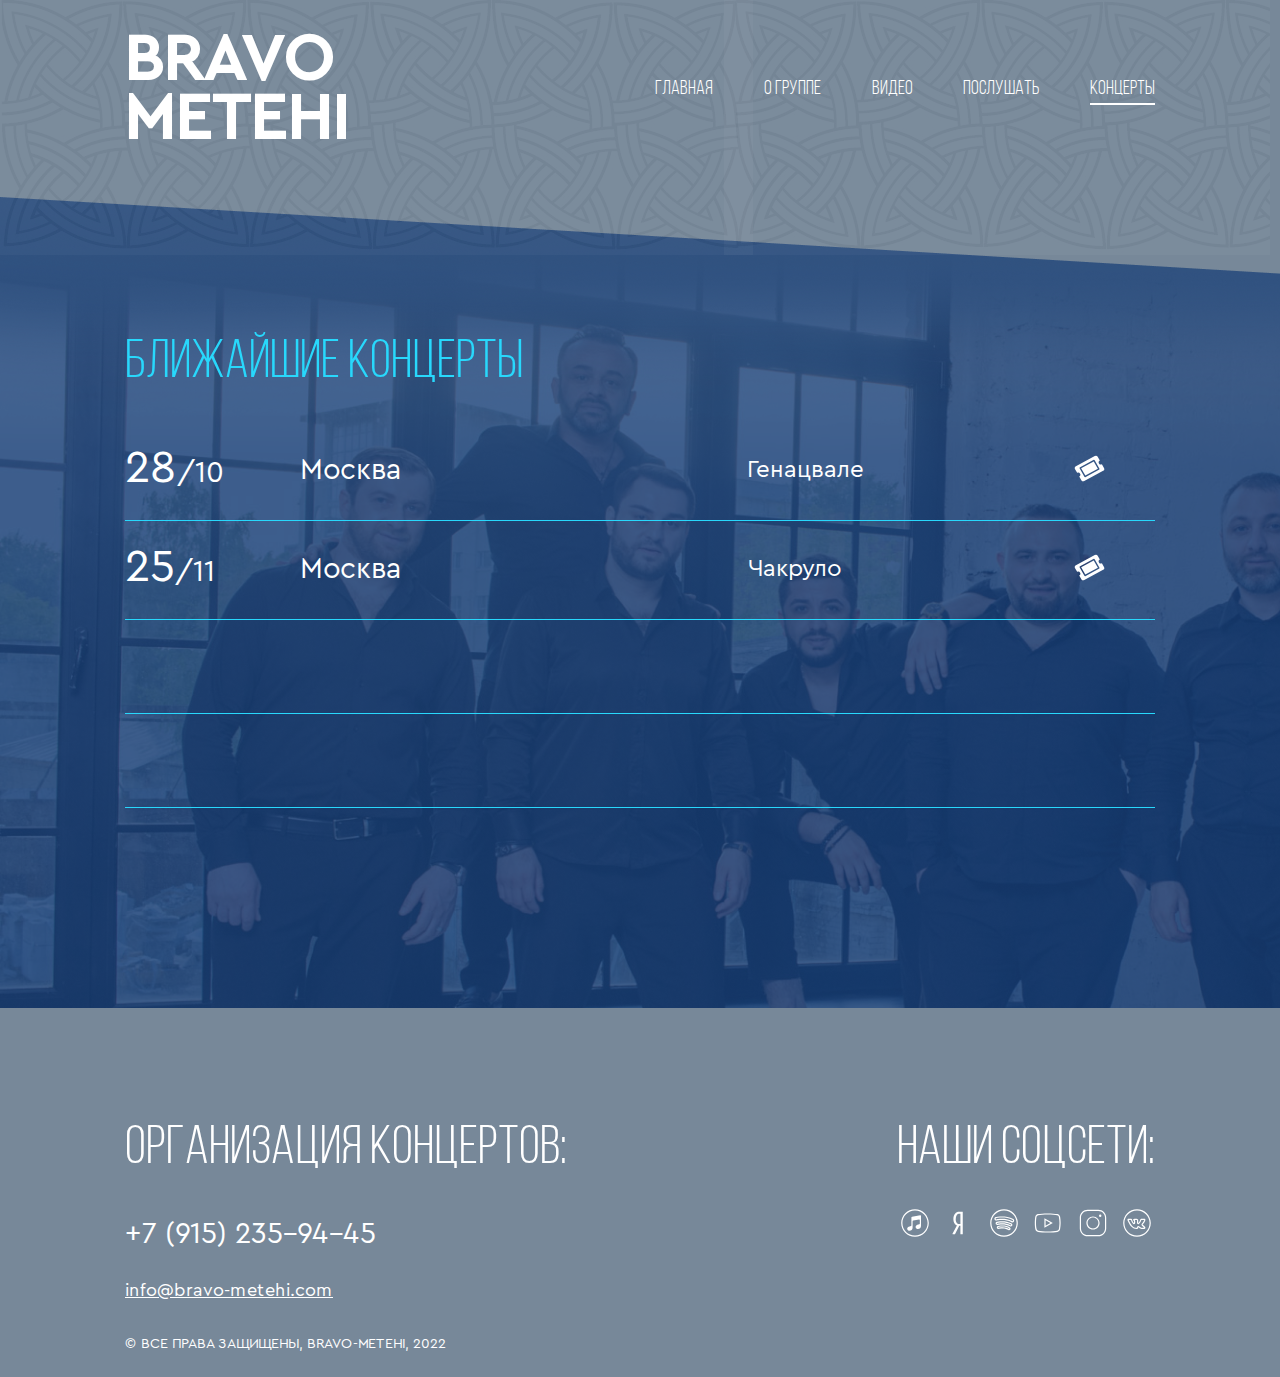
<file: concert.html>
<!DOCTYPE html>
<html lang="ru">

<head>
    <meta charset="UTF-8">
    <meta name="viewport" content="width=device-width, initial-scale=1.0">
    <link rel="stylesheet" href="assets/css/slick.css">
    <link rel="stylesheet" href="https://cdn.jsdelivr.net/npm/@fancyapps/ui@4.0/dist/fancybox.css" />
    <link rel="stylesheet" href="assets/css/style.css">
    <title>Bravo Metehi</title>
</head>

<body>
    <div class="carcas videos_page concert_page">
        <div class="pattern"></div>
        <header class="header">
            <div class="container">
                <div class="header_top">
                    <a href="index.html" class="logo">
                        BRAVO <br> METEHI
                    </a>
                    <ul class="menu">
                        <li>
                            <a href="index.html">Главная</a>
                        </li>
                        <li>
                            <a href="about.html">О группе</a>
                        </li>
                        <li>
                            <a href="video.html">Видео</a>
                        </li>
                        <li>
                            <a href="albom.html">Послушать</a>
                        </li>
                        <li class="active">
                            <a href="concert.html">Концерты</a>
                        </li>
                    </ul>
                </div>
                <div class="hamburger hamburger--collapse">
                    <div class="hamburger-box">
                        <div class="hamburger-inner"></div>
                    </div>
                </div>
            </div>
        </header>
        <section class="concert">
            <div class="container">
                <h1 class="title">
                    Ближайшие концерты
                </h1>
                <div class="tickets_wrapper">
                    <div class="ticket">
                        <div class="ticket_left">
                            <div class="date"><span>28</span>/10</div>
                            <div class="city">Москва</div>
                        </div>
                        <div class="ticket_center">Генацвале</div>
                        <a class="ticket_right"><img src="img/ticket.svg" alt=""></a>
                    </div>
                    <div class="ticket">
                        <div class="ticket_left">
                            <div class="date"><span>25</span>/11</div>
                            <div class="city">Москва</div>
                        </div>
                        <div class="ticket_center">Чакруло</div>
                        <a href="" class="ticket_right"><img src="img/ticket.svg" alt=""></a>
                    </div>
                    <div class="ticket">
                        <div class="ticket_left">
                            <div class="date"><span></span></div>
                            <div class="city"></div>
                        </div>
                        <div class="ticket_center"></div>
                    </div>
                    <div class="ticket">
                        <div class="ticket_left">
                            <div class="date"><span></span></div>
                            <div class="city"></div>
                        </div>
                        <div class="ticket_center"></div>
                    </div>
                </div>
            </div>
        </section>
        <footer class="footer" id="contact">
            <div class="container">
                <div class="footer_left">
                    <h2 class="title">
                        Организация концертов:
                    </h2>
                    <div class="footer_left-wrapper">
                        <a class="tel" href="tel:+79152359445">+7 (915) 235-94-45</a>
                        <a class="mail" href="mailto:info@bravo-metehi.com">info@bravo-metehi.com</a>
                    </div>
                </div>
                <div class="footer_right">
                    <h2 class="title">
                        Наши соцсети:
                    </h2>
                    <div class="socials">
                        <a href="https://music.apple.com/us/artist/bravo-metehi/1583197958">
                            <svg xmlns="http://www.w3.org/2000/svg" fill="#000000" viewBox="0 0 50 50" width="50px" height="50px"><path d="M 25 2 C 12.309295 2 2 12.309295 2 25 C 2 37.690705 12.309295 48 25 48 C 37.690705 48 48 37.690705 48 25 C 48 12.309295 37.690705 2 25 2 z M 25 4 C 36.609824 4 46 13.390176 46 25 C 46 36.609824 36.609824 46 25 46 C 13.390176 46 4 36.609824 4 25 C 4 13.390176 13.390176 4 25 4 z M 34.052734 12 C 33.978729 11.996242 33.902797 12.002125 33.826172 12.015625 L 20.130859 14.609375 C 19.476859 14.724375 19 15.291078 19 15.955078 L 19 29.222656 C 19 29.679656 18.689094 30.078406 18.246094 30.191406 L 14.800781 31.070312 L 14.509766 31.140625 C 13.199766 31.530625 12.209297 32.660781 12.029297 34.050781 C 11.986297 34.374781 11.989063 34.698438 12.039062 35.023438 C 12.312062 36.786438 13.980625 38 15.765625 38 L 15.865234 38 C 18.700234 38 21 35.700234 21 32.865234 L 21 22.328125 C 21 21.652125 21.485391 21.074031 22.150391 20.957031 L 31.826172 19.074219 C 32.439172 18.966219 33 19.436594 33 20.058594 L 33 26.222656 C 33 26.679656 32.689094 27.078406 32.246094 27.191406 L 28.800781 28.070312 L 28.509766 28.140625 C 27.199766 28.530625 26.209297 29.660781 26.029297 31.050781 C 25.986297 31.374781 25.989063 31.698437 26.039062 32.023438 C 26.312062 33.786437 27.980625 35 29.765625 35 L 29.865234 35 C 32.700234 35 35 32.700234 35 29.865234 L 35 13 C 35 12.45575 34.570775 12.026305 34.052734 12 z"/></svg>
                        </a>
                        <a href="https://music.yandex.ru/artist/13018037/tracks">
                            <svg xmlns="http://www.w3.org/2000/svg" fill="#000000" viewBox="0 0 32 32" width="32px" height="32px">    <path d="M19.663,4H16.17C12.738,4,10,6.72,10,12c0,3.168,1.237,5.504,3.749,6.656l-4.688,8.832 C8.908,27.777,9.061,28,9.306,28h2.175c0.184,0,0.307-0.064,0.368-0.223L16.25,19h1.25l-0.008,8.777 c0,0.096,0.092,0.223,0.214,0.223h2.049C19.939,28,20,27.904,20,27.745V4.32C20,4.096,19.877,4,19.663,4z M17.5,17H16 c-1.5,0-3.5-1.16-3.5-5c0-4.001,1.631-6,3.5-6h1.5V17z"/></svg>
                        </a>
                        <a href="https://open.spotify.com/artist/2XvKvAv5VcI9QgAzoAUcVU">
                            <svg xmlns="http://www.w3.org/2000/svg" fill="#000000" viewBox="0 0 50 50" width="50px" height="50px"><path d="M 25 1.9902344 C 12.266865 1.9902344 1.9902344 12.266865 1.9902344 25 C 1.9902344 37.733135 12.266865 48.009766 25 48.009766 C 37.733135 48.009766 48.009766 37.733135 48.009766 25 C 48.009766 12.266865 37.733135 1.9902344 25 1.9902344 z M 25 4.0097656 C 36.650865 4.0097656 45.990234 13.349135 45.990234 25 C 45.990234 36.650865 36.650865 45.990234 25 45.990234 C 13.349135 45.990234 4.0097656 36.650865 4.0097656 25 C 4.0097656 13.349135 13.349135 4.0097656 25 4.0097656 z M 21.933594 14 C 16.000841 14 11.536373 15.027452 11.318359 15.078125 L 11.316406 15.078125 L 11.316406 15.080078 C 9.7155259 15.453865 8.7059511 17.079339 9.078125 18.679688 C 9.450288 20.281477 11.075526 21.288538 12.675781 20.921875 L 12.683594 20.921875 L 12.689453 20.919922 C 12.575843 20.947632 12.739283 20.908042 12.859375 20.882812 C 12.979472 20.857582 13.156783 20.822622 13.386719 20.779297 C 13.846591 20.692637 14.514202 20.576349 15.345703 20.460938 C 17.008724 20.230114 19.325722 20 21.933594 20 L 21.996094 20 C 26.308988 20.0059 32.506391 20.667785 37.480469 23.587891 L 37.482422 23.587891 L 37.482422 23.589844 C 37.954848 23.865283 38.481566 24 38.998047 24 C 40.027098 24 41.03278 23.462606 41.587891 22.517578 C 42.4204 21.099781 41.937951 19.245598 40.519531 18.412109 C 34.27637 14.746763 27.008921 14.007143 22.003906 14 L 21.933594 14 z M 21.933594 16 L 22.003906 16 C 26.808831 16.007 33.751684 16.758455 39.505859 20.136719 C 39.99344 20.42323 40.148772 21.019657 39.863281 21.505859 C 39.672394 21.830832 39.340995 22 38.998047 22 C 38.827923 22 38.658397 21.95814 38.494141 21.863281 L 38.490234 21.861328 C 33.0131 18.647428 26.504103 18.006131 21.998047 18 L 21.933594 18 C 19.208465 18 16.806263 18.239792 15.072266 18.480469 C 14.205267 18.600807 13.504003 18.72047 13.015625 18.8125 C 12.771436 18.85852 12.58045 18.8978 12.447266 18.925781 C 12.322091 18.952081 12.331069 18.948276 12.230469 18.972656 C 11.674724 19.099993 11.153228 18.776774 11.025391 18.226562 C 10.897698 17.677484 11.221452 17.156242 11.769531 17.027344 C 11.921515 16.992022 16.232346 16 21.933594 16 z M 21.992188 22.001953 C 19.485831 22.022933 17.321981 22.257131 15.742188 22.498047 C 14.162394 22.738963 13.265055 22.956785 12.976562 23.039062 C 11.545298 23.4449 10.697078 24.961798 11.103516 26.394531 C 11.511255 27.828702 13.027844 28.672719 14.458984 28.265625 L 14.464844 28.263672 L 14.46875 28.263672 C 14.49469 28.257572 14.53521 28.248108 14.587891 28.236328 C 14.69326 28.212768 14.848723 28.180835 15.048828 28.140625 C 15.449038 28.060205 16.026057 27.951569 16.740234 27.84375 C 18.168588 27.628113 20.142467 27.410079 22.322266 27.390625 C 26.185509 27.356565 30.567753 27.924285 34.84375 30.587891 C 35.289626 30.867749 35.792755 31.001953 36.28125 31.001953 C 37.187002 31.001953 38.077741 30.54265 38.589844 29.722656 C 39.378024 28.458742 38.985326 26.765566 37.720703 25.978516 C 32.336064 22.623808 26.560664 21.964096 21.992188 22.001953 z M 22.009766 24 C 26.371289 23.96386 31.724703 24.598489 36.664062 27.675781 C 37.00944 27.890731 37.108398 28.317977 36.892578 28.664062 C 36.752681 28.88807 36.521498 29.001953 36.28125 29.001953 C 36.149745 29.001953 36.024374 28.968673 35.90625 28.894531 L 35.904297 28.892578 C 31.213033 25.969431 26.380741 25.35469 22.304688 25.390625 C 20.002485 25.411175 17.940802 25.640824 16.441406 25.867188 C 15.691708 25.980369 15.083306 26.093481 14.654297 26.179688 C 14.439792 26.222787 14.270205 26.258358 14.150391 26.285156 C 14.090481 26.298556 14.043261 26.309979 14.007812 26.318359 C 13.972362 26.326759 14.028242 26.308563 13.902344 26.345703 L 13.912109 26.341797 C 13.529249 26.450703 13.137605 26.235485 13.027344 25.847656 C 12.915932 25.454918 13.129707 25.073722 13.521484 24.962891 L 13.523438 24.962891 C 13.511947 24.966191 14.540762 24.703693 16.042969 24.474609 C 17.545141 24.245573 19.619122 24.020016 22.009766 24 z M 22.5 29.001953 C 18.141114 29.002953 14.914292 30.062424 14.708984 30.130859 C 13.409991 30.563124 12.696085 31.994504 13.128906 33.292969 C 13.561895 34.591934 14.993351 35.312698 16.294922 34.871094 L 16.279297 34.876953 C 16.379482 34.844753 16.438799 34.823793 16.742188 34.742188 C 17.045575 34.660578 17.491802 34.551256 18.048828 34.441406 C 19.16288 34.221707 20.724875 34.002431 22.5 34.001953 C 26.836932 34.000989 29.799021 35.039503 32.113281 36.582031 L 32.113281 36.580078 C 32.537053 36.863144 33.023236 37.001953 33.498047 37.001953 C 34.304696 37.001953 35.102812 36.603444 35.580078 35.886719 C 36.338631 34.748062 36.024808 33.181703 34.886719 32.421875 C 31.24152 29.992096 27.140106 28.999891 22.5 29.001953 z M 22.5 31.001953 C 26.859894 31.000053 30.494548 31.897723 33.777344 34.085938 C 34.015629 34.246398 34.075032 34.5406 33.916016 34.779297 C 33.815282 34.930571 33.661397 35.001953 33.498047 35.001953 C 33.400857 35.001953 33.310884 34.976899 33.222656 34.917969 L 33.222656 34.916016 C 30.588916 33.160587 27.163068 32.000917 22.5 32.001953 C 20.561125 32.002475 18.875557 32.239215 17.662109 32.478516 C 17.055386 32.598166 16.565205 32.718405 16.222656 32.810547 C 15.880107 32.902687 15.581784 33.000359 15.667969 32.972656 L 15.660156 32.974609 L 15.652344 32.976562 C 15.385915 33.066963 15.116402 32.933192 15.025391 32.660156 C 14.934381 32.387121 15.069741 32.117683 15.341797 32.027344 C 15.400487 32.007784 18.468886 31.002914 22.5 31.001953 z"/></svg>
                        </a>
                        <a href="https://www.youtube.com/c/BravoMetehiOfficial">
                            <svg xmlns="http://www.w3.org/2000/svg" fill="#000000" viewBox="0 0 50 50" width="50px" height="50px"><path d="M 24.402344 9 C 17.800781 9 11.601563 9.5 8.300781 10.199219 C 6.101563 10.699219 4.199219 12.199219 3.800781 14.5 C 3.402344 16.898438 3 20.5 3 25 C 3 29.5 3.398438 33 3.898438 35.5 C 4.300781 37.699219 6.199219 39.300781 8.398438 39.800781 C 11.902344 40.5 17.898438 41 24.5 41 C 31.101563 41 37.097656 40.5 40.597656 39.800781 C 42.800781 39.300781 44.699219 37.800781 45.097656 35.5 C 45.5 33 46 29.402344 46.097656 24.902344 C 46.097656 20.402344 45.597656 16.800781 45.097656 14.300781 C 44.699219 12.101563 42.800781 10.5 40.597656 10 C 37.097656 9.5 31 9 24.402344 9 Z M 24.402344 11 C 31.601563 11 37.398438 11.597656 40.199219 12.097656 C 41.699219 12.5 42.898438 13.5 43.097656 14.800781 C 43.699219 18 44.097656 21.402344 44.097656 24.902344 C 44 29.199219 43.5 32.699219 43.097656 35.199219 C 42.800781 37.097656 40.800781 37.699219 40.199219 37.902344 C 36.597656 38.601563 30.597656 39.097656 24.597656 39.097656 C 18.597656 39.097656 12.5 38.699219 9 37.902344 C 7.5 37.5 6.300781 36.5 6.101563 35.199219 C 5.300781 32.398438 5 28.699219 5 25 C 5 20.398438 5.402344 17 5.800781 14.902344 C 6.101563 13 8.199219 12.398438 8.699219 12.199219 C 12 11.5 18.101563 11 24.402344 11 Z M 19 17 L 19 33 L 33 25 Z M 21 20.402344 L 29 25 L 21 29.597656 Z"/></svg>
                        </a>
                        <a href="https://www.instagram.com/bravo_metehi_official/">
                            <svg xmlns="http://www.w3.org/2000/svg" fill="#000000" viewBox="0 0 50 50" width="50px" height="50px"><path d="M 16 3 C 8.8324839 3 3 8.8324839 3 16 L 3 34 C 3 41.167516 8.8324839 47 16 47 L 34 47 C 41.167516 47 47 41.167516 47 34 L 47 16 C 47 8.8324839 41.167516 3 34 3 L 16 3 z M 16 5 L 34 5 C 40.086484 5 45 9.9135161 45 16 L 45 34 C 45 40.086484 40.086484 45 34 45 L 16 45 C 9.9135161 45 5 40.086484 5 34 L 5 16 C 5 9.9135161 9.9135161 5 16 5 z M 37 11 A 2 2 0 0 0 35 13 A 2 2 0 0 0 37 15 A 2 2 0 0 0 39 13 A 2 2 0 0 0 37 11 z M 25 14 C 18.936712 14 14 18.936712 14 25 C 14 31.063288 18.936712 36 25 36 C 31.063288 36 36 31.063288 36 25 C 36 18.936712 31.063288 14 25 14 z M 25 16 C 29.982407 16 34 20.017593 34 25 C 34 29.982407 29.982407 34 25 34 C 20.017593 34 16 29.982407 16 25 C 16 20.017593 20.017593 16 25 16 z"/></svg>
                        </a>
                        <a href="https://vk.com/bravometehi">
                            <svg xmlns="http://www.w3.org/2000/svg" fill="#000000" viewBox="0 0 50 50" width="50px" height="50px"><path d="M 25 2 C 12.309295 2 2 12.309295 2 25 C 2 37.690705 12.309295 48 25 48 C 37.690705 48 48 37.690705 48 25 C 48 12.309295 37.690705 2 25 2 z M 25 4 C 36.609824 4 46 13.390176 46 25 C 46 36.609824 36.609824 46 25 46 C 13.390176 46 4 36.609824 4 25 C 4 13.390176 13.390176 4 25 4 z M 15.001953 18 L 10.966797 18.001953 C 10.966797 18.001953 10.735897 17.988941 10.457031 18.025391 C 10.178165 18.061841 9.7661948 18.078761 9.34375 18.556641 L 9.3417969 18.558594 L 9.3398438 18.560547 C 8.9640794 18.990267 8.9784173 19.490413 9.0253906 19.765625 C 9.0721906 20.039824 9.1769621 20.244579 9.1777344 20.246094 L 9.1777344 20.248047 C 9.2165294 20.343227 12.146379 27.521928 15.839844 31.378906 C 18.445099 34.101283 21.231404 35 23.712891 35 L 25 35 C 25.42346 35 25.801654 34.98073 26.220703 34.763672 C 26.639753 34.546613 27 33.94757 27 33.482422 C 27 32.981247 27.012312 32.495404 27.076172 32.224609 C 27.135819 31.971721 27.112802 32.033791 27.136719 32.033203 C 27.160692 32.038405 27.204328 32.048513 27.287109 32.085938 C 27.465502 32.166587 27.741146 32.346633 28.046875 32.583984 C 28.657377 33.057945 29.380504 33.745554 30.191406 34.277344 C 31.352856 35.04712 32.613281 35 32.613281 35 L 36.769531 35 L 36.814453 34.996094 C 36.814453 34.996094 37.452209 34.981594 38.107422 34.580078 C 38.435028 34.379319 38.82436 34.011034 38.955078 33.458984 C 39.085796 32.906935 38.918888 32.327748 38.597656 31.818359 C 38.480305 31.631523 37.910631 30.80588 35.636719 28.787109 C 35.049256 28.26609 34.648638 27.897278 34.490234 27.701172 C 34.433996 27.631548 34.42928 27.638269 34.417969 27.634766 C 34.431219 27.600573 34.5626 27.32391 34.914062 26.867188 C 35.280366 26.391181 35.836997 25.727944 36.552734 24.816406 C 37.464977 23.654213 38.105035 22.536703 38.507812 21.59375 C 38.709203 21.122274 38.851959 20.694455 38.9375 20.306641 C 39.02304 19.918826 39.091299 19.59647 38.964844 19.136719 C 38.870524 18.794484 38.614371 18.487968 38.363281 18.326172 C 38.112191 18.164376 37.878094 18.103431 37.667969 18.064453 C 37.247723 17.986493 36.876935 18 36.53125 18 C 35.80744 18 32.589808 18.025391 32.324219 18.025391 C 32.012508 18.025391 31.515256 18.155199 31.285156 18.287109 C 30.713891 18.614265 30.535156 19.0625 30.535156 19.0625 L 30.480469 19.158203 L 30.449219 19.265625 C 30.449219 19.265625 29.716532 21.635827 28.962891 22.857422 L 28.960938 22.857422 C 28.074746 24.296534 27.41371 24.867373 27.123047 25.029297 C 27.092172 25.046497 27.109277 25.03736 27.087891 25.048828 C 27.065156 24.982615 27.036471 24.891447 27.017578 24.722656 C 26.975067 24.342427 27 23.806967 27 23.289062 C 27 21.854646 27.107725 20.960184 26.988281 20.113281 C 26.928559 19.68983 26.776516 19.21826 26.429688 18.855469 C 26.082858 18.492678 25.634863 18.3141 25.1875 18.210938 L 25.185547 18.210938 C 24.719313 18.10357 24.216872 18.011359 23.009766 18 C 21.471766 17.98566 20.470116 18.03334 19.580078 18.429688 L 19.570312 18.435547 L 19.5625 18.439453 C 19.210828 18.604643 18.933601 18.793991 18.689453 19.046875 C 18.567379 19.173317 18.422556 19.265395 18.322266 19.667969 C 18.272116 19.869256 18.266616 20.250091 18.494141 20.558594 C 18.721663 20.867097 19.040516 20.960144 19.228516 20.984375 C 19.193836 20.979875 19.376419 21.020055 19.517578 21.089844 C 19.658738 21.159634 19.781301 21.26012 19.8125 21.300781 L 19.8125 21.302734 C 19.79945 21.285784 19.935003 21.622642 19.970703 21.929688 C 20.006403 22.236732 20 22.484375 20 22.484375 L 19.998047 22.544922 L 20.003906 22.605469 C 20.003906 22.605469 20.065293 23.284928 20.033203 23.986328 C 20.017153 24.337028 19.972824 24.690015 19.914062 24.90625 C 19.910955 24.917687 19.909535 24.913678 19.90625 24.923828 C 19.655877 24.748968 19.078554 24.13969 18.283203 22.826172 C 17.547974 21.611109 16.859375 19.425781 16.859375 19.425781 L 16.84375 19.376953 L 16.826172 19.330078 C 16.826172 19.330078 16.697788 18.841896 16.130859 18.443359 C 15.59948 18.069284 15.09375 18.017578 15.09375 18.017578 L 15.001953 18 z M 14.769531 20 C 14.826731 20.02091 14.946311 20.063999 14.96875 20.074219 L 14.945312 20.003906 C 14.945312 20.003906 14.976103 20.074602 14.976562 20.076172 C 14.976816 20.076308 14.980369 20.078025 14.980469 20.078125 L 14.980469 20.080078 L 14.982422 20.080078 C 14.932162 20.044918 14.974769 20.079819 14.980469 20.087891 C 15.008089 20.182121 15.618693 22.285424 16.572266 23.861328 C 17.440943 25.295947 18.08272 26.099662 18.783203 26.580078 C 19.483009 27.060029 20.424029 27.010564 20.902344 26.761719 C 21.541579 26.429749 21.720259 25.88414 21.84375 25.429688 C 21.967241 24.975234 22.011297 24.514175 22.03125 24.078125 C 22.06932 23.246137 22.004207 22.565534 21.998047 22.498047 C 21.999047 22.460457 22.007951 22.135402 21.957031 21.697266 C 21.905701 21.255789 21.813696 20.707151 21.421875 20.15625 C 21.860763 20.09104 22.104431 19.991744 22.990234 20 C 24.119875 20.01063 24.291711 20.05776 24.736328 20.160156 C 24.978465 20.215996 25.005345 20.262255 24.982422 20.238281 C 24.959502 20.214301 24.980423 20.198281 25.007812 20.392578 C 25.062629 20.781082 25 21.777479 25 23.289062 C 25 23.715159 24.958857 24.316046 25.029297 24.945312 C 25.099687 25.574186 25.296238 26.378841 26.056641 26.849609 C 26.489901 27.117751 27.317569 27.209968 28.097656 26.775391 C 28.877743 26.340815 29.678254 25.507138 30.664062 23.90625 C 31.637852 22.327814 32.220192 20.252559 32.283203 20.033203 C 32.283203 20.033203 32.294311 20.025979 32.300781 20.021484 C 32.318451 20.022334 32.29597 20.025391 32.324219 20.025391 C 32.69463 20.025391 35.85506 20 36.53125 20 C 36.717284 20 36.798956 20.010015 36.9375 20.015625 C 36.88151 20.23153 36.806235 20.482942 36.667969 20.806641 C 36.342997 21.567438 35.785273 22.554225 34.978516 23.582031 C 34.283253 24.467494 33.743119 25.109741 33.330078 25.646484 C 32.917037 26.183228 32.592563 26.606593 32.457031 27.21875 C 32.3215 27.830907 32.580091 28.521341 32.933594 28.958984 C 33.287097 29.396628 33.724557 29.765223 34.308594 30.283203 C 36.508681 32.236432 36.869649 32.827649 36.904297 32.882812 L 36.904297 32.884766 C 36.941447 32.943676 36.917361 32.88443 36.931641 32.914062 C 36.806889 32.952953 36.658409 32.99693 36.644531 33 L 32.597656 33 L 32.591797 33 C 32.591797 33 31.847477 32.9756 31.294922 32.609375 L 31.292969 32.607422 L 31.291016 32.607422 C 30.706463 32.224555 29.99998 31.567954 29.273438 31.003906 C 28.910166 30.721882 28.540311 30.457615 28.111328 30.263672 C 27.682345 30.069729 27.138651 29.932231 26.566406 30.103516 C 25.73815 30.351416 25.278492 31.139669 25.130859 31.765625 C 25.024881 32.214969 25.040549 32.605726 25.037109 32.998047 C 25.008582 32.999549 25.033273 33 25 33 L 23.712891 33 C 21.680377 33 19.565895 32.379527 17.285156 29.996094 C 14.319982 26.899649 11.674463 20.911604 11.277344 20.001953 L 14.769531 20 z M 32.212891 20.007812 C 32.194741 20.011856 32.246666 20.015777 32.289062 20.019531 C 32.283325 20.022641 32.289551 20.016779 32.28125 20.021484 C 32.28041 20.004775 32.237287 20.002377 32.212891 20.007812 z"/></svg>
                        </a>
                    </div>
                </div>
            </div>
        </footer>
        <section class="bottom">
            <div class="container">
                <p>© Все права защищены, bravo-metehi, 2022</p>
            </div>
        </section>
    </div>
    <script src="assets/js/libs.js"></script>
    <script src="https://cdn.jsdelivr.net/npm/@fancyapps/ui@4.0/dist/fancybox.umd.js"></script>
    <script src="assets/js/slick.min.js"></script>
    <script src="assets/js/main.js"></script>
    <script>
        var audio = {};

        function startAudio(url) {

            if ("pause" in audio) audio.pause();
            audio = new Audio(url);
            audio.play();
        }
    </script>
</body>

</html>
</file>
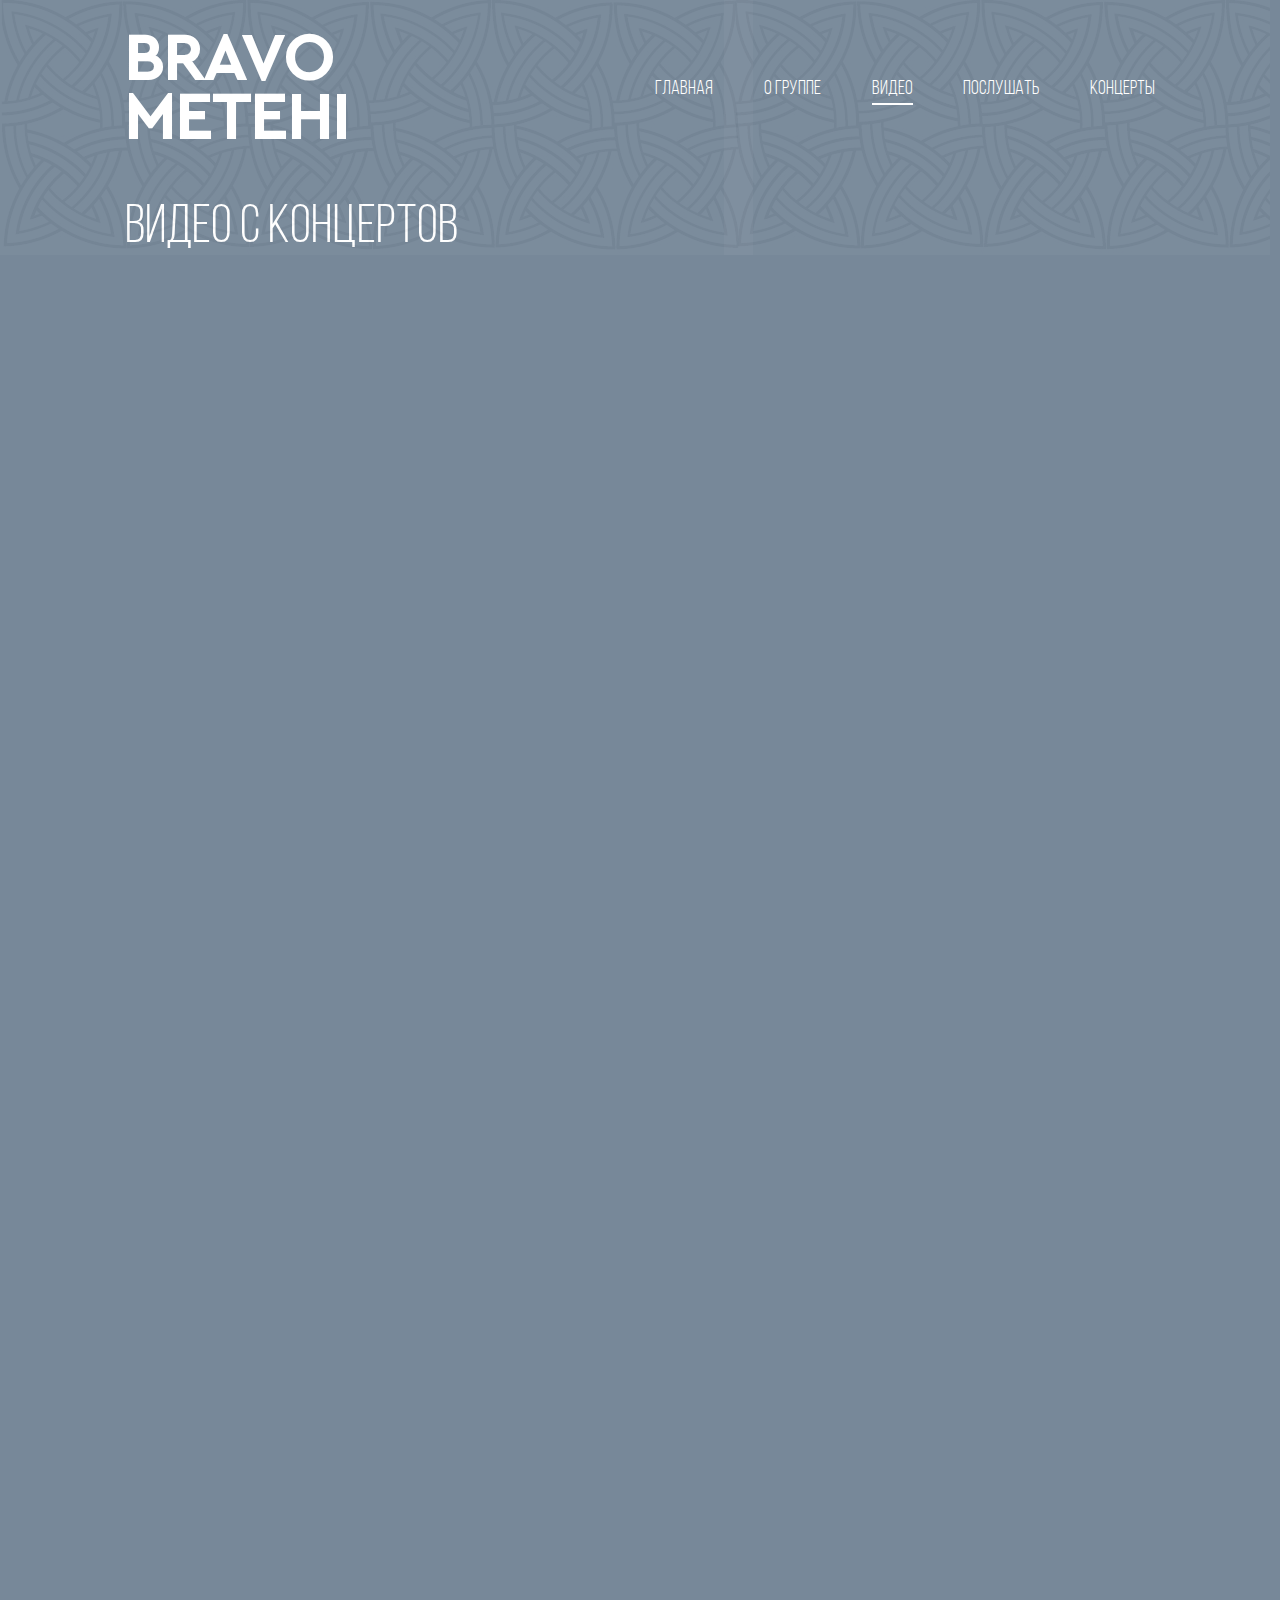
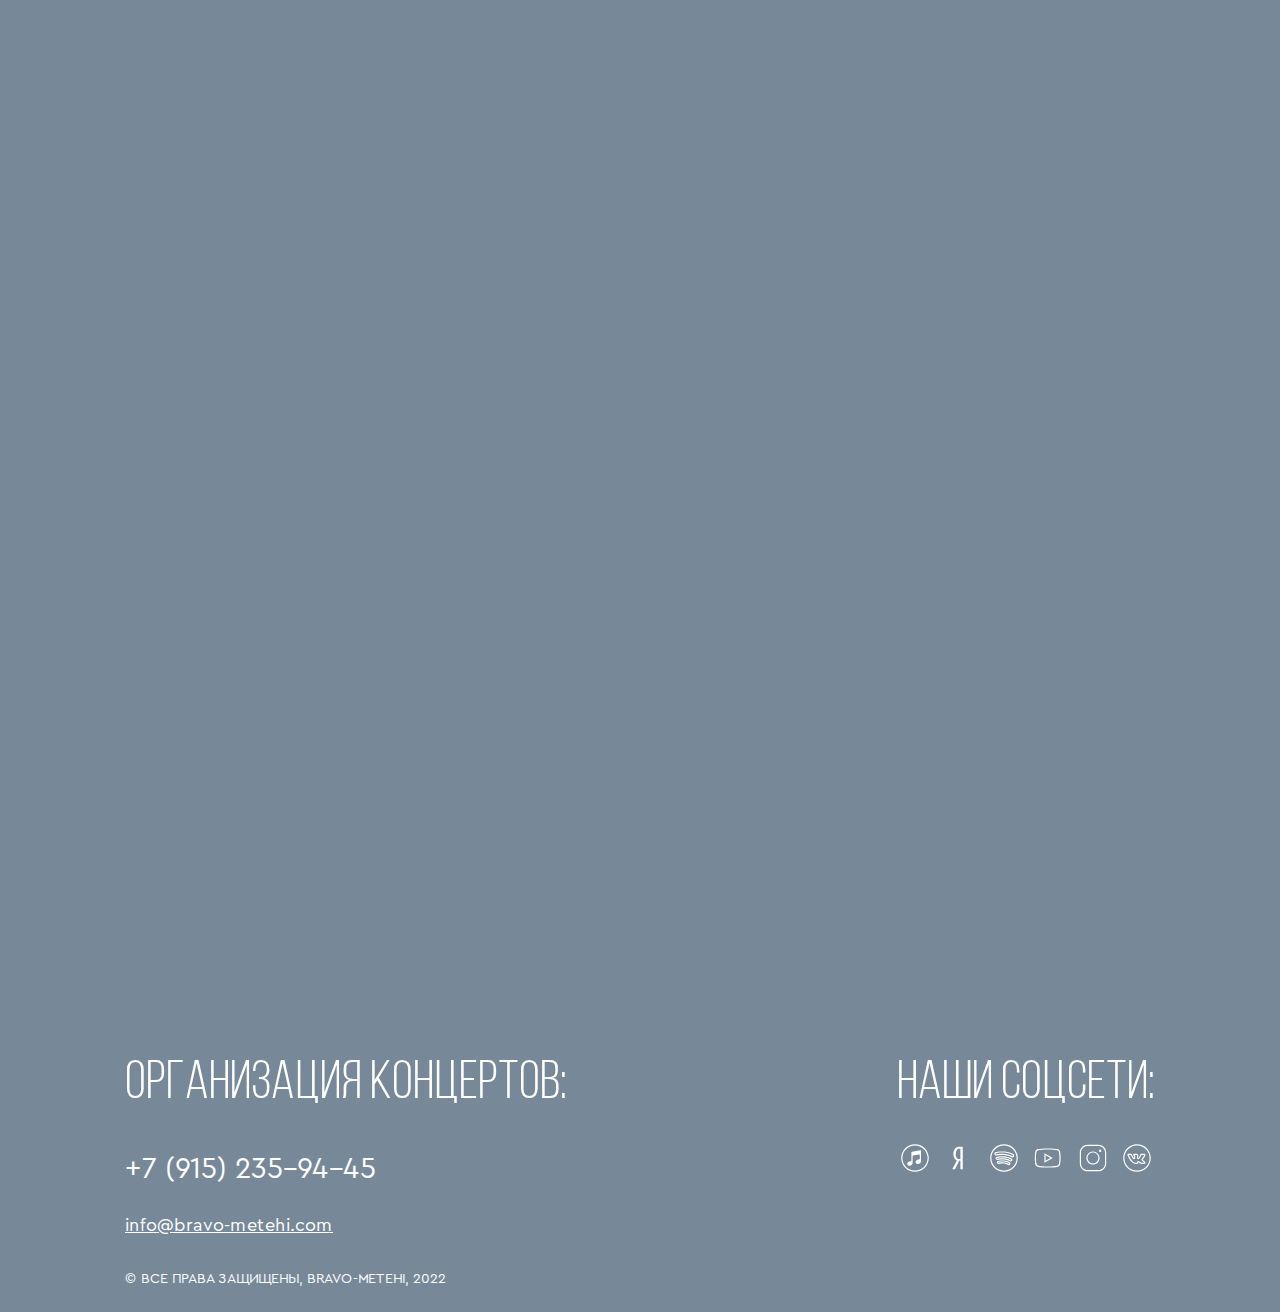
<file: video.html>
<!DOCTYPE html>
<html lang="ru">

<head>
    <meta charset="UTF-8">
    <meta name="viewport" content="width=device-width, initial-scale=1.0">
    <link rel="stylesheet" href="assets/css/slick.css">
    <link rel="stylesheet" href="https://cdn.jsdelivr.net/npm/@fancyapps/ui@4.0/dist/fancybox.css" />
    <link rel="stylesheet" href="assets/css/style.css">
    <title>Bravo Metehi</title>
</head>

<body>
    <div class="carcas videos_page video_section">
        <div class="pattern"></div>
        <header class="header">
            <div class="container">
                <div class="header_top">
                    <a href="index.html" class="logo">
                        BRAVO <br> METEHI
                    </a>
                    <ul class="menu">
                        <li>
                            <a href="index.html">Главная</a>
                        </li>
                        <li>
                            <a href="about.html">О группе</a>
                        </li>
                        <li class="active">
                            <a href="video.html">Видео</a>
                        </li>
                        <li>
                            <a href="albom.html">Послушать</a>
                        </li>
                        <li>
                            <a href="concert.html">Концерты</a>
                        </li>
                    </ul>
                </div>
                <div class="hamburger hamburger--collapse">
                    <div class="hamburger-box">
                        <div class="hamburger-inner"></div>
                    </div>
                </div>
            </div>
        </header>
        <section class="videos">
            <div class="container">
                <h1 class="title">
                    Видео с концертов
                </h1>
                <div class="videos_wrapper">
                    <iframe width="100%" height="545" src="https://www.youtube.com/embed/7JhuihB3_Ic" title="ანსამბლი ბრავო მეტეხი - საქართველოს იავნანა / Ensemble Bravo Metehi - Saqartvelos Iavnana" frameborder="0" allow="accelerometer; autoplay; clipboard-write; encrypted-media; gyroscope; picture-in-picture"
                        allowfullscreen></iframe>

                    <iframe width="100%" height="545" src="https://www.youtube.com/embed/5AYGzJkdMXM" title="ანსამბლი ბრავო მეტეხი - ჩემო ფერია / Ensemble Bravo Metehi - Chemo Feria" frameborder="0" allow="accelerometer; autoplay; clipboard-write; encrypted-media; gyroscope; picture-in-picture"
                        allowfullscreen></iframe>

                    <iframe width="100%" height="545" src="https://www.youtube.com/embed/SdQdxSmTEZk" title="ანსამბლი ბრავო მეტეხი - რანინა /Ensemble Bravo Metehi - Ranina (OFFICIAL VIDEO)" frameborder="0" allow="accelerometer; autoplay; clipboard-write; encrypted-media; gyroscope; picture-in-picture"
                        allowfullscreen></iframe>

                    <iframe width="100%" height="545" src="https://www.youtube.com/embed/25Q6CFYenM4" title="Bravo Metehi - Ushenobit kutaiso / ბრავო მეტეხი - უშენობით ქუთაისო" frameborder="0" allow="accelerometer; autoplay; clipboard-write; encrypted-media; gyroscope; picture-in-picture"
                        allowfullscreen></iframe>

                </div>
            </div>


        </section>
        <footer class="footer" id="contact">
            <div class="container">
                <div class="footer_left">
                    <h2 class="title">
                        Организация концертов:
                    </h2>
                    <div class="footer_left-wrapper">
                        <a class="tel" href="tel:+79152359445">+7 (915) 235-94-45</a>
                        <a class="mail" href="mailto:info@bravo-metehi.com">info@bravo-metehi.com</a>
                    </div>
                </div>
                <div class="footer_right">
                    <h2 class="title">
                        Наши соцсети:
                    </h2>
                    <div class="socials">
                        <a href="https://music.apple.com/us/artist/bravo-metehi/1583197958">
                            <svg xmlns="http://www.w3.org/2000/svg" fill="#000000" viewBox="0 0 50 50" width="50px" height="50px"><path d="M 25 2 C 12.309295 2 2 12.309295 2 25 C 2 37.690705 12.309295 48 25 48 C 37.690705 48 48 37.690705 48 25 C 48 12.309295 37.690705 2 25 2 z M 25 4 C 36.609824 4 46 13.390176 46 25 C 46 36.609824 36.609824 46 25 46 C 13.390176 46 4 36.609824 4 25 C 4 13.390176 13.390176 4 25 4 z M 34.052734 12 C 33.978729 11.996242 33.902797 12.002125 33.826172 12.015625 L 20.130859 14.609375 C 19.476859 14.724375 19 15.291078 19 15.955078 L 19 29.222656 C 19 29.679656 18.689094 30.078406 18.246094 30.191406 L 14.800781 31.070312 L 14.509766 31.140625 C 13.199766 31.530625 12.209297 32.660781 12.029297 34.050781 C 11.986297 34.374781 11.989063 34.698438 12.039062 35.023438 C 12.312062 36.786438 13.980625 38 15.765625 38 L 15.865234 38 C 18.700234 38 21 35.700234 21 32.865234 L 21 22.328125 C 21 21.652125 21.485391 21.074031 22.150391 20.957031 L 31.826172 19.074219 C 32.439172 18.966219 33 19.436594 33 20.058594 L 33 26.222656 C 33 26.679656 32.689094 27.078406 32.246094 27.191406 L 28.800781 28.070312 L 28.509766 28.140625 C 27.199766 28.530625 26.209297 29.660781 26.029297 31.050781 C 25.986297 31.374781 25.989063 31.698437 26.039062 32.023438 C 26.312062 33.786437 27.980625 35 29.765625 35 L 29.865234 35 C 32.700234 35 35 32.700234 35 29.865234 L 35 13 C 35 12.45575 34.570775 12.026305 34.052734 12 z"/></svg>
                        </a>
                        <a href="https://music.yandex.ru/artist/13018037/tracks">
                            <svg xmlns="http://www.w3.org/2000/svg" fill="#000000" viewBox="0 0 32 32" width="32px" height="32px">    <path d="M19.663,4H16.17C12.738,4,10,6.72,10,12c0,3.168,1.237,5.504,3.749,6.656l-4.688,8.832 C8.908,27.777,9.061,28,9.306,28h2.175c0.184,0,0.307-0.064,0.368-0.223L16.25,19h1.25l-0.008,8.777 c0,0.096,0.092,0.223,0.214,0.223h2.049C19.939,28,20,27.904,20,27.745V4.32C20,4.096,19.877,4,19.663,4z M17.5,17H16 c-1.5,0-3.5-1.16-3.5-5c0-4.001,1.631-6,3.5-6h1.5V17z"/></svg>
                        </a>
                        <a href="https://open.spotify.com/artist/2XvKvAv5VcI9QgAzoAUcVU">
                            <svg xmlns="http://www.w3.org/2000/svg" fill="#000000" viewBox="0 0 50 50" width="50px" height="50px"><path d="M 25 1.9902344 C 12.266865 1.9902344 1.9902344 12.266865 1.9902344 25 C 1.9902344 37.733135 12.266865 48.009766 25 48.009766 C 37.733135 48.009766 48.009766 37.733135 48.009766 25 C 48.009766 12.266865 37.733135 1.9902344 25 1.9902344 z M 25 4.0097656 C 36.650865 4.0097656 45.990234 13.349135 45.990234 25 C 45.990234 36.650865 36.650865 45.990234 25 45.990234 C 13.349135 45.990234 4.0097656 36.650865 4.0097656 25 C 4.0097656 13.349135 13.349135 4.0097656 25 4.0097656 z M 21.933594 14 C 16.000841 14 11.536373 15.027452 11.318359 15.078125 L 11.316406 15.078125 L 11.316406 15.080078 C 9.7155259 15.453865 8.7059511 17.079339 9.078125 18.679688 C 9.450288 20.281477 11.075526 21.288538 12.675781 20.921875 L 12.683594 20.921875 L 12.689453 20.919922 C 12.575843 20.947632 12.739283 20.908042 12.859375 20.882812 C 12.979472 20.857582 13.156783 20.822622 13.386719 20.779297 C 13.846591 20.692637 14.514202 20.576349 15.345703 20.460938 C 17.008724 20.230114 19.325722 20 21.933594 20 L 21.996094 20 C 26.308988 20.0059 32.506391 20.667785 37.480469 23.587891 L 37.482422 23.587891 L 37.482422 23.589844 C 37.954848 23.865283 38.481566 24 38.998047 24 C 40.027098 24 41.03278 23.462606 41.587891 22.517578 C 42.4204 21.099781 41.937951 19.245598 40.519531 18.412109 C 34.27637 14.746763 27.008921 14.007143 22.003906 14 L 21.933594 14 z M 21.933594 16 L 22.003906 16 C 26.808831 16.007 33.751684 16.758455 39.505859 20.136719 C 39.99344 20.42323 40.148772 21.019657 39.863281 21.505859 C 39.672394 21.830832 39.340995 22 38.998047 22 C 38.827923 22 38.658397 21.95814 38.494141 21.863281 L 38.490234 21.861328 C 33.0131 18.647428 26.504103 18.006131 21.998047 18 L 21.933594 18 C 19.208465 18 16.806263 18.239792 15.072266 18.480469 C 14.205267 18.600807 13.504003 18.72047 13.015625 18.8125 C 12.771436 18.85852 12.58045 18.8978 12.447266 18.925781 C 12.322091 18.952081 12.331069 18.948276 12.230469 18.972656 C 11.674724 19.099993 11.153228 18.776774 11.025391 18.226562 C 10.897698 17.677484 11.221452 17.156242 11.769531 17.027344 C 11.921515 16.992022 16.232346 16 21.933594 16 z M 21.992188 22.001953 C 19.485831 22.022933 17.321981 22.257131 15.742188 22.498047 C 14.162394 22.738963 13.265055 22.956785 12.976562 23.039062 C 11.545298 23.4449 10.697078 24.961798 11.103516 26.394531 C 11.511255 27.828702 13.027844 28.672719 14.458984 28.265625 L 14.464844 28.263672 L 14.46875 28.263672 C 14.49469 28.257572 14.53521 28.248108 14.587891 28.236328 C 14.69326 28.212768 14.848723 28.180835 15.048828 28.140625 C 15.449038 28.060205 16.026057 27.951569 16.740234 27.84375 C 18.168588 27.628113 20.142467 27.410079 22.322266 27.390625 C 26.185509 27.356565 30.567753 27.924285 34.84375 30.587891 C 35.289626 30.867749 35.792755 31.001953 36.28125 31.001953 C 37.187002 31.001953 38.077741 30.54265 38.589844 29.722656 C 39.378024 28.458742 38.985326 26.765566 37.720703 25.978516 C 32.336064 22.623808 26.560664 21.964096 21.992188 22.001953 z M 22.009766 24 C 26.371289 23.96386 31.724703 24.598489 36.664062 27.675781 C 37.00944 27.890731 37.108398 28.317977 36.892578 28.664062 C 36.752681 28.88807 36.521498 29.001953 36.28125 29.001953 C 36.149745 29.001953 36.024374 28.968673 35.90625 28.894531 L 35.904297 28.892578 C 31.213033 25.969431 26.380741 25.35469 22.304688 25.390625 C 20.002485 25.411175 17.940802 25.640824 16.441406 25.867188 C 15.691708 25.980369 15.083306 26.093481 14.654297 26.179688 C 14.439792 26.222787 14.270205 26.258358 14.150391 26.285156 C 14.090481 26.298556 14.043261 26.309979 14.007812 26.318359 C 13.972362 26.326759 14.028242 26.308563 13.902344 26.345703 L 13.912109 26.341797 C 13.529249 26.450703 13.137605 26.235485 13.027344 25.847656 C 12.915932 25.454918 13.129707 25.073722 13.521484 24.962891 L 13.523438 24.962891 C 13.511947 24.966191 14.540762 24.703693 16.042969 24.474609 C 17.545141 24.245573 19.619122 24.020016 22.009766 24 z M 22.5 29.001953 C 18.141114 29.002953 14.914292 30.062424 14.708984 30.130859 C 13.409991 30.563124 12.696085 31.994504 13.128906 33.292969 C 13.561895 34.591934 14.993351 35.312698 16.294922 34.871094 L 16.279297 34.876953 C 16.379482 34.844753 16.438799 34.823793 16.742188 34.742188 C 17.045575 34.660578 17.491802 34.551256 18.048828 34.441406 C 19.16288 34.221707 20.724875 34.002431 22.5 34.001953 C 26.836932 34.000989 29.799021 35.039503 32.113281 36.582031 L 32.113281 36.580078 C 32.537053 36.863144 33.023236 37.001953 33.498047 37.001953 C 34.304696 37.001953 35.102812 36.603444 35.580078 35.886719 C 36.338631 34.748062 36.024808 33.181703 34.886719 32.421875 C 31.24152 29.992096 27.140106 28.999891 22.5 29.001953 z M 22.5 31.001953 C 26.859894 31.000053 30.494548 31.897723 33.777344 34.085938 C 34.015629 34.246398 34.075032 34.5406 33.916016 34.779297 C 33.815282 34.930571 33.661397 35.001953 33.498047 35.001953 C 33.400857 35.001953 33.310884 34.976899 33.222656 34.917969 L 33.222656 34.916016 C 30.588916 33.160587 27.163068 32.000917 22.5 32.001953 C 20.561125 32.002475 18.875557 32.239215 17.662109 32.478516 C 17.055386 32.598166 16.565205 32.718405 16.222656 32.810547 C 15.880107 32.902687 15.581784 33.000359 15.667969 32.972656 L 15.660156 32.974609 L 15.652344 32.976562 C 15.385915 33.066963 15.116402 32.933192 15.025391 32.660156 C 14.934381 32.387121 15.069741 32.117683 15.341797 32.027344 C 15.400487 32.007784 18.468886 31.002914 22.5 31.001953 z"/></svg>
                        </a>
                        <a href="https://www.youtube.com/c/BravoMetehiOfficial">
                            <svg xmlns="http://www.w3.org/2000/svg" fill="#000000" viewBox="0 0 50 50" width="50px" height="50px"><path d="M 24.402344 9 C 17.800781 9 11.601563 9.5 8.300781 10.199219 C 6.101563 10.699219 4.199219 12.199219 3.800781 14.5 C 3.402344 16.898438 3 20.5 3 25 C 3 29.5 3.398438 33 3.898438 35.5 C 4.300781 37.699219 6.199219 39.300781 8.398438 39.800781 C 11.902344 40.5 17.898438 41 24.5 41 C 31.101563 41 37.097656 40.5 40.597656 39.800781 C 42.800781 39.300781 44.699219 37.800781 45.097656 35.5 C 45.5 33 46 29.402344 46.097656 24.902344 C 46.097656 20.402344 45.597656 16.800781 45.097656 14.300781 C 44.699219 12.101563 42.800781 10.5 40.597656 10 C 37.097656 9.5 31 9 24.402344 9 Z M 24.402344 11 C 31.601563 11 37.398438 11.597656 40.199219 12.097656 C 41.699219 12.5 42.898438 13.5 43.097656 14.800781 C 43.699219 18 44.097656 21.402344 44.097656 24.902344 C 44 29.199219 43.5 32.699219 43.097656 35.199219 C 42.800781 37.097656 40.800781 37.699219 40.199219 37.902344 C 36.597656 38.601563 30.597656 39.097656 24.597656 39.097656 C 18.597656 39.097656 12.5 38.699219 9 37.902344 C 7.5 37.5 6.300781 36.5 6.101563 35.199219 C 5.300781 32.398438 5 28.699219 5 25 C 5 20.398438 5.402344 17 5.800781 14.902344 C 6.101563 13 8.199219 12.398438 8.699219 12.199219 C 12 11.5 18.101563 11 24.402344 11 Z M 19 17 L 19 33 L 33 25 Z M 21 20.402344 L 29 25 L 21 29.597656 Z"/></svg>
                        </a>
                        <a href="https://www.instagram.com/bravo_metehi_official/">
                            <svg xmlns="http://www.w3.org/2000/svg" fill="#000000" viewBox="0 0 50 50" width="50px" height="50px"><path d="M 16 3 C 8.8324839 3 3 8.8324839 3 16 L 3 34 C 3 41.167516 8.8324839 47 16 47 L 34 47 C 41.167516 47 47 41.167516 47 34 L 47 16 C 47 8.8324839 41.167516 3 34 3 L 16 3 z M 16 5 L 34 5 C 40.086484 5 45 9.9135161 45 16 L 45 34 C 45 40.086484 40.086484 45 34 45 L 16 45 C 9.9135161 45 5 40.086484 5 34 L 5 16 C 5 9.9135161 9.9135161 5 16 5 z M 37 11 A 2 2 0 0 0 35 13 A 2 2 0 0 0 37 15 A 2 2 0 0 0 39 13 A 2 2 0 0 0 37 11 z M 25 14 C 18.936712 14 14 18.936712 14 25 C 14 31.063288 18.936712 36 25 36 C 31.063288 36 36 31.063288 36 25 C 36 18.936712 31.063288 14 25 14 z M 25 16 C 29.982407 16 34 20.017593 34 25 C 34 29.982407 29.982407 34 25 34 C 20.017593 34 16 29.982407 16 25 C 16 20.017593 20.017593 16 25 16 z"/></svg>
                        </a>
                        <a href="https://vk.com/bravometehi">
                            <svg xmlns="http://www.w3.org/2000/svg" fill="#000000" viewBox="0 0 50 50" width="50px" height="50px"><path d="M 25 2 C 12.309295 2 2 12.309295 2 25 C 2 37.690705 12.309295 48 25 48 C 37.690705 48 48 37.690705 48 25 C 48 12.309295 37.690705 2 25 2 z M 25 4 C 36.609824 4 46 13.390176 46 25 C 46 36.609824 36.609824 46 25 46 C 13.390176 46 4 36.609824 4 25 C 4 13.390176 13.390176 4 25 4 z M 15.001953 18 L 10.966797 18.001953 C 10.966797 18.001953 10.735897 17.988941 10.457031 18.025391 C 10.178165 18.061841 9.7661948 18.078761 9.34375 18.556641 L 9.3417969 18.558594 L 9.3398438 18.560547 C 8.9640794 18.990267 8.9784173 19.490413 9.0253906 19.765625 C 9.0721906 20.039824 9.1769621 20.244579 9.1777344 20.246094 L 9.1777344 20.248047 C 9.2165294 20.343227 12.146379 27.521928 15.839844 31.378906 C 18.445099 34.101283 21.231404 35 23.712891 35 L 25 35 C 25.42346 35 25.801654 34.98073 26.220703 34.763672 C 26.639753 34.546613 27 33.94757 27 33.482422 C 27 32.981247 27.012312 32.495404 27.076172 32.224609 C 27.135819 31.971721 27.112802 32.033791 27.136719 32.033203 C 27.160692 32.038405 27.204328 32.048513 27.287109 32.085938 C 27.465502 32.166587 27.741146 32.346633 28.046875 32.583984 C 28.657377 33.057945 29.380504 33.745554 30.191406 34.277344 C 31.352856 35.04712 32.613281 35 32.613281 35 L 36.769531 35 L 36.814453 34.996094 C 36.814453 34.996094 37.452209 34.981594 38.107422 34.580078 C 38.435028 34.379319 38.82436 34.011034 38.955078 33.458984 C 39.085796 32.906935 38.918888 32.327748 38.597656 31.818359 C 38.480305 31.631523 37.910631 30.80588 35.636719 28.787109 C 35.049256 28.26609 34.648638 27.897278 34.490234 27.701172 C 34.433996 27.631548 34.42928 27.638269 34.417969 27.634766 C 34.431219 27.600573 34.5626 27.32391 34.914062 26.867188 C 35.280366 26.391181 35.836997 25.727944 36.552734 24.816406 C 37.464977 23.654213 38.105035 22.536703 38.507812 21.59375 C 38.709203 21.122274 38.851959 20.694455 38.9375 20.306641 C 39.02304 19.918826 39.091299 19.59647 38.964844 19.136719 C 38.870524 18.794484 38.614371 18.487968 38.363281 18.326172 C 38.112191 18.164376 37.878094 18.103431 37.667969 18.064453 C 37.247723 17.986493 36.876935 18 36.53125 18 C 35.80744 18 32.589808 18.025391 32.324219 18.025391 C 32.012508 18.025391 31.515256 18.155199 31.285156 18.287109 C 30.713891 18.614265 30.535156 19.0625 30.535156 19.0625 L 30.480469 19.158203 L 30.449219 19.265625 C 30.449219 19.265625 29.716532 21.635827 28.962891 22.857422 L 28.960938 22.857422 C 28.074746 24.296534 27.41371 24.867373 27.123047 25.029297 C 27.092172 25.046497 27.109277 25.03736 27.087891 25.048828 C 27.065156 24.982615 27.036471 24.891447 27.017578 24.722656 C 26.975067 24.342427 27 23.806967 27 23.289062 C 27 21.854646 27.107725 20.960184 26.988281 20.113281 C 26.928559 19.68983 26.776516 19.21826 26.429688 18.855469 C 26.082858 18.492678 25.634863 18.3141 25.1875 18.210938 L 25.185547 18.210938 C 24.719313 18.10357 24.216872 18.011359 23.009766 18 C 21.471766 17.98566 20.470116 18.03334 19.580078 18.429688 L 19.570312 18.435547 L 19.5625 18.439453 C 19.210828 18.604643 18.933601 18.793991 18.689453 19.046875 C 18.567379 19.173317 18.422556 19.265395 18.322266 19.667969 C 18.272116 19.869256 18.266616 20.250091 18.494141 20.558594 C 18.721663 20.867097 19.040516 20.960144 19.228516 20.984375 C 19.193836 20.979875 19.376419 21.020055 19.517578 21.089844 C 19.658738 21.159634 19.781301 21.26012 19.8125 21.300781 L 19.8125 21.302734 C 19.79945 21.285784 19.935003 21.622642 19.970703 21.929688 C 20.006403 22.236732 20 22.484375 20 22.484375 L 19.998047 22.544922 L 20.003906 22.605469 C 20.003906 22.605469 20.065293 23.284928 20.033203 23.986328 C 20.017153 24.337028 19.972824 24.690015 19.914062 24.90625 C 19.910955 24.917687 19.909535 24.913678 19.90625 24.923828 C 19.655877 24.748968 19.078554 24.13969 18.283203 22.826172 C 17.547974 21.611109 16.859375 19.425781 16.859375 19.425781 L 16.84375 19.376953 L 16.826172 19.330078 C 16.826172 19.330078 16.697788 18.841896 16.130859 18.443359 C 15.59948 18.069284 15.09375 18.017578 15.09375 18.017578 L 15.001953 18 z M 14.769531 20 C 14.826731 20.02091 14.946311 20.063999 14.96875 20.074219 L 14.945312 20.003906 C 14.945312 20.003906 14.976103 20.074602 14.976562 20.076172 C 14.976816 20.076308 14.980369 20.078025 14.980469 20.078125 L 14.980469 20.080078 L 14.982422 20.080078 C 14.932162 20.044918 14.974769 20.079819 14.980469 20.087891 C 15.008089 20.182121 15.618693 22.285424 16.572266 23.861328 C 17.440943 25.295947 18.08272 26.099662 18.783203 26.580078 C 19.483009 27.060029 20.424029 27.010564 20.902344 26.761719 C 21.541579 26.429749 21.720259 25.88414 21.84375 25.429688 C 21.967241 24.975234 22.011297 24.514175 22.03125 24.078125 C 22.06932 23.246137 22.004207 22.565534 21.998047 22.498047 C 21.999047 22.460457 22.007951 22.135402 21.957031 21.697266 C 21.905701 21.255789 21.813696 20.707151 21.421875 20.15625 C 21.860763 20.09104 22.104431 19.991744 22.990234 20 C 24.119875 20.01063 24.291711 20.05776 24.736328 20.160156 C 24.978465 20.215996 25.005345 20.262255 24.982422 20.238281 C 24.959502 20.214301 24.980423 20.198281 25.007812 20.392578 C 25.062629 20.781082 25 21.777479 25 23.289062 C 25 23.715159 24.958857 24.316046 25.029297 24.945312 C 25.099687 25.574186 25.296238 26.378841 26.056641 26.849609 C 26.489901 27.117751 27.317569 27.209968 28.097656 26.775391 C 28.877743 26.340815 29.678254 25.507138 30.664062 23.90625 C 31.637852 22.327814 32.220192 20.252559 32.283203 20.033203 C 32.283203 20.033203 32.294311 20.025979 32.300781 20.021484 C 32.318451 20.022334 32.29597 20.025391 32.324219 20.025391 C 32.69463 20.025391 35.85506 20 36.53125 20 C 36.717284 20 36.798956 20.010015 36.9375 20.015625 C 36.88151 20.23153 36.806235 20.482942 36.667969 20.806641 C 36.342997 21.567438 35.785273 22.554225 34.978516 23.582031 C 34.283253 24.467494 33.743119 25.109741 33.330078 25.646484 C 32.917037 26.183228 32.592563 26.606593 32.457031 27.21875 C 32.3215 27.830907 32.580091 28.521341 32.933594 28.958984 C 33.287097 29.396628 33.724557 29.765223 34.308594 30.283203 C 36.508681 32.236432 36.869649 32.827649 36.904297 32.882812 L 36.904297 32.884766 C 36.941447 32.943676 36.917361 32.88443 36.931641 32.914062 C 36.806889 32.952953 36.658409 32.99693 36.644531 33 L 32.597656 33 L 32.591797 33 C 32.591797 33 31.847477 32.9756 31.294922 32.609375 L 31.292969 32.607422 L 31.291016 32.607422 C 30.706463 32.224555 29.99998 31.567954 29.273438 31.003906 C 28.910166 30.721882 28.540311 30.457615 28.111328 30.263672 C 27.682345 30.069729 27.138651 29.932231 26.566406 30.103516 C 25.73815 30.351416 25.278492 31.139669 25.130859 31.765625 C 25.024881 32.214969 25.040549 32.605726 25.037109 32.998047 C 25.008582 32.999549 25.033273 33 25 33 L 23.712891 33 C 21.680377 33 19.565895 32.379527 17.285156 29.996094 C 14.319982 26.899649 11.674463 20.911604 11.277344 20.001953 L 14.769531 20 z M 32.212891 20.007812 C 32.194741 20.011856 32.246666 20.015777 32.289062 20.019531 C 32.283325 20.022641 32.289551 20.016779 32.28125 20.021484 C 32.28041 20.004775 32.237287 20.002377 32.212891 20.007812 z"/></svg>
                        </a>
                    </div>
                </div>
            </div>
        </footer>
        <section class="bottom">
            <div class="container">
                <p>© Все права защищены, bravo-metehi, 2022</p>
            </div>
        </section>
    </div>
    <script src="assets/js/libs.js"></script>
    <script src="https://cdn.jsdelivr.net/npm/@fancyapps/ui@4.0/dist/fancybox.umd.js"></script>
    <script src="assets/js/slick.min.js"></script>
    <script src="assets/js/main.js"></script>
</body>

</html>
</file>
<file: assets/css/style.css>
@font-face {
    font-family: 'BebasNeue-Book';
    src: url('../fonts/BebasNeue-Book.ttf');
    font-weight: 400;
    font-style: normal;
}

@font-face {
    font-family: 'CeraPro';
    src: url('../fonts/CeraPro-Light.ttf');
    font-weight: 300;
    font-style: normal;
}

@font-face {
    font-family: 'CeraPro';
    src: url('../fonts/CeraPro-Regular.ttf');
    font-weight: 400;
    font-style: normal;
}

@font-face {
    font-family: 'CeraPro';
    src: url('../fonts/CeraPro-Medium.ttf');
    font-weight: 500;
    font-style: normal;
}

*,
*::before,
*::after {
    margin: 0;
    padding: 0;
    box-sizing: border-box;
}

body {
    font-family: 'BebasNeue-Book', sans-serif;
    font-weight: 400;
}

a {
    display: inline-block;
    text-decoration: none;
    color: #000;
}

span {
    display: inline-block;
}

li {
    list-style: none;
}

input,
button,
select,
textarea {
    outline: none;
}

.hamburger {
    display: none;
}

.container {
    max-width: 1050px;
    width: 100%;
    margin: 0 auto;
    padding: 0 10px;
}


/*========================================================================*/

.carcas.index {
    background-image: url(../../img/main.jpg);
    background-attachment: fixed;
    background-repeat: no-repeat;
    background-position: 0px -100px;
    height: 100vh;
    background-size: cover;
    position: relative;
    display: flex;
    flex-direction: column;
    justify-content: space-between;
    padding-bottom: 50px;
}

.carcas.index::after {
    content: '';
    width: 100%;
    height: 200px;
    background-image: -webkit-gradient(linear, left top, left bottom, from(rgb(17, 16, 16)), to(rgba(255, 255, 255, 0)));
    position: absolute;
    top: 0;
    left: 0;
}

.carcas.index .header_top,
.header_top {
    display: flex;
    align-items: center;
    justify-content: space-between;
    padding-top: 30px;
}

.logo {
    font-family: 'CeraPro';
    font-size: 65px;
    color: #fff;
    line-height: 0.9;
    font-weight: 900;
}

.carcas {
    background-color: #778899;
    position: relative;
    padding-bottom: 20px;
}

.header {
    background-repeat: no-repeat;
    z-index: 1;
    position: relative;
    background-position: top center;
    margin-bottom: 95px;
}

.header .container {
    display: flex;
    flex-direction: column;
    justify-content: space-between;
}

.pattern {
    position: absolute;
    width: 100%;
    height: 265px;
    background-image: url(../../img/pattern.svg);
    z-index: 0;
    top: -10px;
    left: -10px;
    opacity: 0.4;
}

.menu {
    display: flex;
    align-items: center;
    justify-content: space-between;
    max-width: 500px;
    width: 100%;
}

.menu li a {
    font-family: 'BebasNeue-Book';
    font-size: 20px;
    line-height: 38px;
    color: #fff;
    position: relative;
    display: block;
}

.index .menu li a {
    text-shadow: 0px 0px 16px #fff;
}

.menu li.active a::after {
    opacity: 1;
}

.menu li a::after,
.tel::after {
    content: '';
    position: absolute;
    bottom: 3px;
    left: 0;
    width: 100%;
    height: 0.1em;
    background-color: #fff;
    opacity: 0;
    transition: opacity 300ms, transform 300ms;
}

.menu li a:hover::after,
.menu li a:focus::after,
.tel:hover::after,
.tel:focus::after {
    opacity: 1;
    transform: translate3d(0, 0.2em, 0);
}

.socials {
    display: flex;
    justify-content: space-between;
    align-items: center;
    margin-bottom: 50px;
}


/*==================================== О группе ====================================*/

.title {
    font-size: 54px;
    line-height: 120%;
    color: #fff;
    font-weight: 400;
}

.subtitle {
    font-family: 'CeraPro';
    font-size: 18px;
    line-height: 28px;
    color: #fff;
    margin-bottom: 20px;
}

.about .title {
    margin-bottom: 26px;
}

.about {
    margin-bottom: 87px;
}

.about_images {
    display: flex;
    justify-content: center;
    flex-wrap: wrap;
}

.about_images img {
    max-width: 320px;
    width: 100%;
    margin: 10px;
}


/*================================ Слайдер ========================================*/

.videos_page .header {
    background-image: none;
    margin-bottom: 50px;
}

.videos_page .header .container {
    min-height: unset;
}

.item_top {
    display: block;
    position: relative;
}

.item_top>img {
    max-width: 310px;
    margin: 0 auto;
    display: block;
}

.slider {
    margin-bottom: 50px;
}

.slider .slick-center .item_top>img {
    max-width: unset;
    width: 100%;
}

.slider .slick-center:hover .video_title {
    color: #fff;
    transition: all .2s;
}

.slider .slick-center:hover button img {
    transform: scale(1.2);
    transition: all .2s;
}

.slider .slick-center button img,
.slider .slick-center .video_title {
    transition: all .2s;
}

.item_top button {
    border: none;
    cursor: pointer;
    background-color: transparent;
    outline: none;
    position: absolute;
    bottom: 0;
    right: 0;
    left: 0;
    top: 0;
}

.item_top button img {
    margin: 0 auto;
}

.video_title {
    display: inline-block;
    font-family: 'CeraPro';
    font-weight: 700;
    font-size: 18px;
    line-height: 28px;
    padding: 15px 30px;
    background-color: #28D8FC;
}

.videos_page .title {
    margin-bottom: 45px;
}

.slider .slick-list {
    display: flex;
    align-items: center;
    min-height: 570px;
}

.slider_item {
    transition: all .2s;
}

.slider .slick-center {
    transform: scale(1.2);
    transition: all .2s;
}

.slider_item .item_top button,
.slider_item .video_title {
    display: none;
}

.slider .slick-center .video_title {
    display: inline-block;
}

.slider .slick-center .item_top button {
    width: 100%;
    display: flex;
    justify-content: center;
    align-items: center;
}

.slick-arrow {
    position: absolute;
    z-index: 100;
    width: 50px;
    height: 70px;
    top: 45%;
    font-size: 0;
    border: none;
    background-color: transparent;
    cursor: pointer;
}

.slick-arrow::before,
.slick-arrow::after {
    content: '';
    width: 100%;
    height: 2px;
    background-color: #fff;
    position: absolute;
}

.slick-prev.slick-arrow::before {
    transform: rotate(135deg);
    left: 0;
    top: 0;
}

.slick-prev.slick-arrow::after {
    transform: rotate(-135deg);
    left: 0;
}

.slick-prev {
    left: 10px;
    transition: all .2s;
}

.slick-prev:hover {
    transform: translateX(-10px);
    transition: all .2s;
}

.slick-next {
    right: 10px;
}

.slick-next.slick-arrow::before {
    transform: rotate(-135deg);
    left: 0;
    top: 0;
}

.slick-next.slick-arrow::after {
    transform: rotate(135deg);
    left: 0;
}

.slick-next {
    transition: all .2s;
}

.slick-next:hover {
    transform: translateX(10px);
    transition: all .2s;
}


/*========================== ALBOM ==============================================*/

.albom_page .title {
    margin-bottom: 35px;
}

.albom_item {
    padding-bottom: 90px;
    margin-bottom: 50px;
    border-bottom: 3px solid #28D8FC;
}

.albom_item:last-child {
    padding-bottom: 0;
    border-bottom: none;
}

.albom_title {
    font-family: 'CeraPro';
    font-weight: 500;
    font-size: 37px;
    line-height: 58px;
    margin-bottom: 15px;
    color: #fff;
}

.albom_wrapper {
    display: flex;
    justify-content: space-between;
    align-items: center;
}

.albom_left {
    margin-right: 15px;
    flex-grow: 1;
}

.albom_left img {
    width: 100%;
    height: 100%;
}

.albom_right {
    max-width: 490px;
    width: 100%;
}

.albom_music {
    display: flex;
    justify-content: space-between;
    align-items: center;
    border-bottom: 1px solid #484848;
    margin-bottom: 8px;
    padding-bottom: 8px;
}

.albom_music-left {
    display: flex;
    align-items: center;
}

.play_btn {
    cursor: pointer;
}

.play_btn:hover svg path {
    fill: #28D8FC;
    transition: all .2s;
}

.play_btn svg path {
    transition: all .2s;
}

.play_name {
    font-family: 'CeraPro';
    font-weight: 400;
    font-size: 18px;
    margin-left: 17px;
}

.music_time {
    font-family: 'CeraPro';
    font-weight: 300;
    color: #fff;
    font-size: 13px;
}


/*========================== Concert ==============================================*/

.concert_page .concert .title {
    color: #28D8FC;
    font-family: 'BebasNeue-Book';
}

.concert {
    background-image: url(../../img/koncert.png);
    padding: 135px 0 200px;
    margin-bottom: 110px;
    font-family: 'CeraPro';
    color: #fff;
    font-weight: 400;
}

.ticket {
    display: flex;
    justify-content: space-between;
    align-items: center;
    border-bottom: 1px solid #28D8FC;
    padding-bottom: 20px;
    margin-bottom: 20px;
}

.ticket:last-child {
    margin-bottom: 0;
}

.ticket_left {
    width: 40%;
    display: flex;
    align-items: center;
}

.date {
    min-width: 105px;
    font-size: 29px;
    line-height: 183%;
}

.date span {
    font-size: 45px;
}

.city {
    margin-left: 70px;
    font-size: 29px;
    line-height: 183%;
}

.ticket_center {
    min-width: 115px;
    font-size: 24px;
    line-height: 183%;
}

.ticket_right {
    margin-right: 50px;
}


/*========================== FOOTER ==============================================*/

.footer .container {
    display: flex;
    justify-content: space-between;
}

.footer .title {
    margin-bottom: 25px;
}

.footer .socials a {
    width: 30px;
    height: 30px;
    margin: 0 3px;
    transition: all .2s;
}

.footer .socials a:hover {
    opacity: 0.5;
    transition: all .2s;
}

.footer .socials a svg {
    width: 100%;
    height: 100%;
}

.index .footer .socials a svg path,
.socials a svg path {
    fill: #fff;
}

.index .socials {
    margin-bottom: 0;
    margin-right: 50px;
}

.index .footer_left {
    display: flex;
    align-items: center;
}

.index .langs a {
    color: #fff;
}

.index .langs a:last-child {
    padding-left: 10px;
    margin-left: 10px;
    border-left: 1px solid #fff;
}

.index .langs a:hover {
    text-decoration: underline;
}


/* .footer_left-wrapper {
    display: flex;
    flex-direction: column;
} */

.tel {
    display: inline-block;
    font-family: 'CeraPro';
    font-weight: 400;
    font-size: 29px;
    line-height: 183%;
    color: #fff;
    margin-bottom: 13px;
    position: relative;
}

.mail {
    display: block;
    font-family: 'CeraPro';
    font-weight: 400;
    font-size: 18px;
    line-height: 183%;
    color: #fff;
    margin-bottom: 25px;
    text-decoration: underline;
}

.bottom p,
.index .footer_right {
    font-family: 'CeraPro';
    font-weight: 400;
    font-size: 14px;
    line-height: 183%;
    color: #fff;
    text-transform: uppercase;
}

.index .footer_right {
    text-shadow: 0px 0px 16px #fff;
}

.footer_socials {
    display: flex;
    align-items: center;
}

.footer_socials a {
    margin-right: 50px;
}

.footer_socials a:hover svg path {
    fill: #0C1026;
    transition: all .2s;
}

.footer_socials a svg path {
    transition: all .2s;
}

.slick-track {
    display: flex;
    align-items: center;
}

.videos_wrapper {
    max-width: 760px;
    width: 100%;
    margin: 0 auto;
}

.videos_wrapper iframe {
    margin-bottom: 30px;
}

.videos_wrapper iframe:last-child {
    margin-bottom: 60px;
}


/*========================================================================*/

@media (max-width: 1600px) {
    .carcas.index {
        background-position: center;
    }
}

@media (max-width: 1440px) {
    .item_top>img {
        max-width: 200px;
    }
}

@media (max-width: 992px) {
    .footer .container {
        flex-direction: column;
    }
    .bottom {
        display: none;
    }
    .footer .title {
        margin-bottom: 10px !important;
    }
    .about {
        margin-bottom: 50px;
    }
    .tel {
        line-height: unset;
    }
    .tel,
    .mail {
        margin-bottom: 0;
    }
    .footer_left {
        margin-bottom: 60px;
    }
    .concert {
        background-position: center;
        background-repeat: no-repeat;
        background-size: cover;
        padding: 50px 0;
        margin-bottom: 50px;
    }
    .date {
        min-width: 100px;
    }
    .city,
    .date {
        white-space: nowrap;
    }
    .slider .slick-list {
        min-height: 340px;
    }
    .video_title {
        font-size: 14px;
        padding: 7px;
    }
    .item_top button img {
        width: 75px;
    }
    .video_section .title {
        margin-bottom: 0;
    }
    .hamburger {
        padding: 10px;
        display: inline-block;
        cursor: pointer;
        transition-property: opacity, filter;
        transition-duration: 0.15s;
        transition-timing-function: linear;
        font: inherit;
        color: inherit;
        text-transform: none;
        background-color: transparent;
        border: 0;
        margin: 0;
        overflow: visible;
        order: 1;
    }
    .hamburger.active .hamburger-inner,
    .hamburger.active .hamburger-inner::before,
    .hamburger.active .hamburger-inner::after {
        background-color: #fff;
    }
    .hamburger-box {
        width: 40px;
        height: 24px;
        display: inline-block;
        position: relative;
    }
    .hamburger-inner {
        display: block;
        top: 50%;
        margin-top: -2px;
    }
    .hamburger-inner,
    .hamburger-inner::before,
    .hamburger-inner::after {
        width: 40px;
        height: 4px;
        background-color: #fff;
        border-radius: 4px;
        position: absolute;
        transition-property: transform;
        transition-duration: 0.15s;
        transition-timing-function: ease;
    }
    .hamburger-inner::before,
    .hamburger-inner::after {
        content: "";
        display: block;
    }
    .hamburger-inner::before {
        top: -10px;
    }
    .hamburger-inner::after {
        bottom: -10px;
    }
    .hamburger--collapse .hamburger-inner {
        top: auto;
        bottom: 0;
        transition-duration: 0.13s;
        transition-delay: 0.13s;
        transition-timing-function: cubic-bezier(0.55, 0.055, 0.675, 0.19);
    }
    .hamburger--collapse .hamburger-inner::after {
        top: -20px;
        transition: top 0.2s 0.2s cubic-bezier(0.33333, 0.66667, 0.66667, 1), opacity 0.1s linear;
    }
    .hamburger--collapse .hamburger-inner::before {
        transition: top 0.12s 0.2s cubic-bezier(0.33333, 0.66667, 0.66667, 1), transform 0.13s cubic-bezier(0.55, 0.055, 0.675, 0.19);
    }
    .hamburger--collapse.active .hamburger-inner {
        transform: translate3d(0, -10px, 0) rotate(-45deg);
        transition-delay: 0.22s;
        transition-timing-function: cubic-bezier(0.215, 0.61, 0.355, 1);
    }
    .hamburger--collapse.active .hamburger-inner::after {
        top: 0;
        opacity: 1;
        transition: top 0.2s cubic-bezier(0.33333, 0, 0.66667, 0.33333), opacity 0.1s 0.22s linear;
    }
    .hamburger--collapse.active .hamburger-inner::before {
        top: 0;
        transform: rotate(-90deg);
        transition: top 0.1s 0.16s cubic-bezier(0.33333, 0, 0.66667, 0.33333), transform 0.13s 0.25s cubic-bezier(0.215, 0.61, 0.355, 1);
    }
    header .menu {
        position: absolute;
        top: 0px;
        height: 100vh;
        left: 0;
        z-index: 99;
        width: 80%;
        transform: translateX(-100%);
        transition: all 0.5s;
        padding: 30px 0;
        background-image: url(../../img/mob_menu.jpg);
        background-repeat: no-repeat;
        background-size: cover;
        background-position: center;
        flex-direction: column;
        justify-content: center;
        max-width: unset;
        padding-left: 30px;
        align-items: flex-start;
    }
    header .menu:after {
        content: 'BRAVO METEHI';
        position: absolute;
        left: 30px;
        top: 30px;
        font-size: 50px;
        font-weight: bold;
        color: #fff;
        font-family: 'CeraPro';
        width: 50%;
        text-shadow: 0px 0px 16px #000;
        line-height: 0.9;
    }
    header .menu.active {
        transform: translateX(0);
    }
    header .menu ul {
        flex-direction: column;
        margin-bottom: 30px;
    }
    header .menu li {
        margin-bottom: 15px;
    }
    .header .container {
        flex-direction: unset;
        align-items: center;
    }
    .carcas.index .footer .container {
        align-items: center;
    }
    .index .footer_right {
        order: -1;
    }
    .index .footer_left {
        flex-direction: column;
        margin-bottom: 0;
        margin-top: 10px;
    }
    .index .socials {
        margin-right: 0;
        margin-bottom: 10px;
    }
    .footer_right .socials {
        justify-content: unset;
    }
}

@media (max-width: 767px) {
    .socials a img {
        width: 110px;
    }
    .pattern {
        height: 180px;
        background-size: cover;
    }
    /* .header .container {
        min-height: 430px;
    } */
    .albom_wrapper {
        flex-direction: column;
    }
    .albom_left {
        margin-right: 0;
    }
    .albom_right {
        background-color: #0C1026;
        padding: 20px 10px;
        border-radius: 15px;
        margin-top: -50px;
        max-width: 470px;
    }
    .albom_item {
        border-bottom: none;
        padding-bottom: 0;
    }
    .play_name {
        color: #fff;
    }
    .play_btn svg path {
        fill: #28D8FC;
    }
    .albom_music {
        border-bottom: 1px solid #28D8FC;
    }
    .ticket {
        padding-bottom: 5px;
        margin-bottom: 5px;
    }
    .videos_page .title {
        margin-bottom: 40px;
    }
    .date {
        min-width: 80px;
    }
    .date span,
    .city {
        font-size: 25px;
    }
    .date,
    .ticket_center {
        font-size: 18px;
        line-height: unset;
    }
    .city {
        margin-left: 0;
    }
    .slider .slick-list {
        min-height: 265px;
    }
    .slider .slick-center {
        transform: unset;
        min-width: 340px;
        margin: 0 10px;
    }
    .slider_item .item_top>img {
        width: 100%;
        max-width: unset;
    }
    .carcas.index {
        background-image: url(../../img/main_mob.jpg);
    }
}

@media (max-width: 565px) {
    .carcas.index {
        padding-bottom: 80px;
    }
    .pattern {
        display: none;
    }
    .videos_page .pattern {
        display: block;
    }
    .socials {
        margin-bottom: 0;
    }
    .socials a img {
        width: 85px;
    }
    .menu {
        padding: 15px 0;
    }
    .title {
        font-size: 28px;
        line-height: 120%;
    }
    .about .title {
        margin-bottom: 15px;
    }
    .subtitle {
        font-size: 12px;
        line-height: 23px;
    }
    .tel {
        font-size: 22px;
    }
    .mail {
        font-size: 16px;
    }
    .footer_socials a img {
        width: 23px;
    }
    .footer_socials a {
        margin-right: 30px;
    }
    .albom_page .title {
        margin-bottom: 25px;
    }
    .albom_title {
        font-size: 16px;
        line-height: 58%;
    }
    .albom_wrapper {
        align-items: unset;
    }
    .albom_right {
        max-width: 400px;
        margin: -100px auto 0;
    }
    .play_name {
        font-size: 15px;
        line-height: 54%;
    }
    .albom_music {
        padding-bottom: 4px;
    }
    .music_time {
        font-size: 12px;
        line-height: 54%;
    }
    .concert_page .header {
        margin-bottom: 0;
    }
    .date span {
        font-size: 18px;
    }
    .date,
    .city {
        font-size: 15px;
    }
    .date {
        min-width: 58px;
    }
    .ticket_center {
        font-size: 13px;
        min-width: 65px;
    }
    .ticket_right {
        margin-right: 0;
    }
    .ticket_right img {
        width: 20px;
        height: 15px;
    }
    .ticket {
        justify-content: space-around;
    }
    .slider .slick-center {
        min-width: 303px;
    }
    .item_top button img {
        width: 43px;
        height: 43px;
    }
    .video_title {
        font-size: 10px;
        line-height: 9px;
    }
    .slick-arrow {
        display: none;
    }
    .logo {
        font-size: 50px;
    }
    .videos_wrapper iframe {
        height: 300px;
    }
    .carcas.videos_page.concert_page {
        height: 100vh;
    }
    header .menu {
        width: 100%;
        z-index: 0;
        background-position: top center;
    }
}

@media (max-width: 425px) {
    .header {
        background-size: cover;
    }
}
</file>
